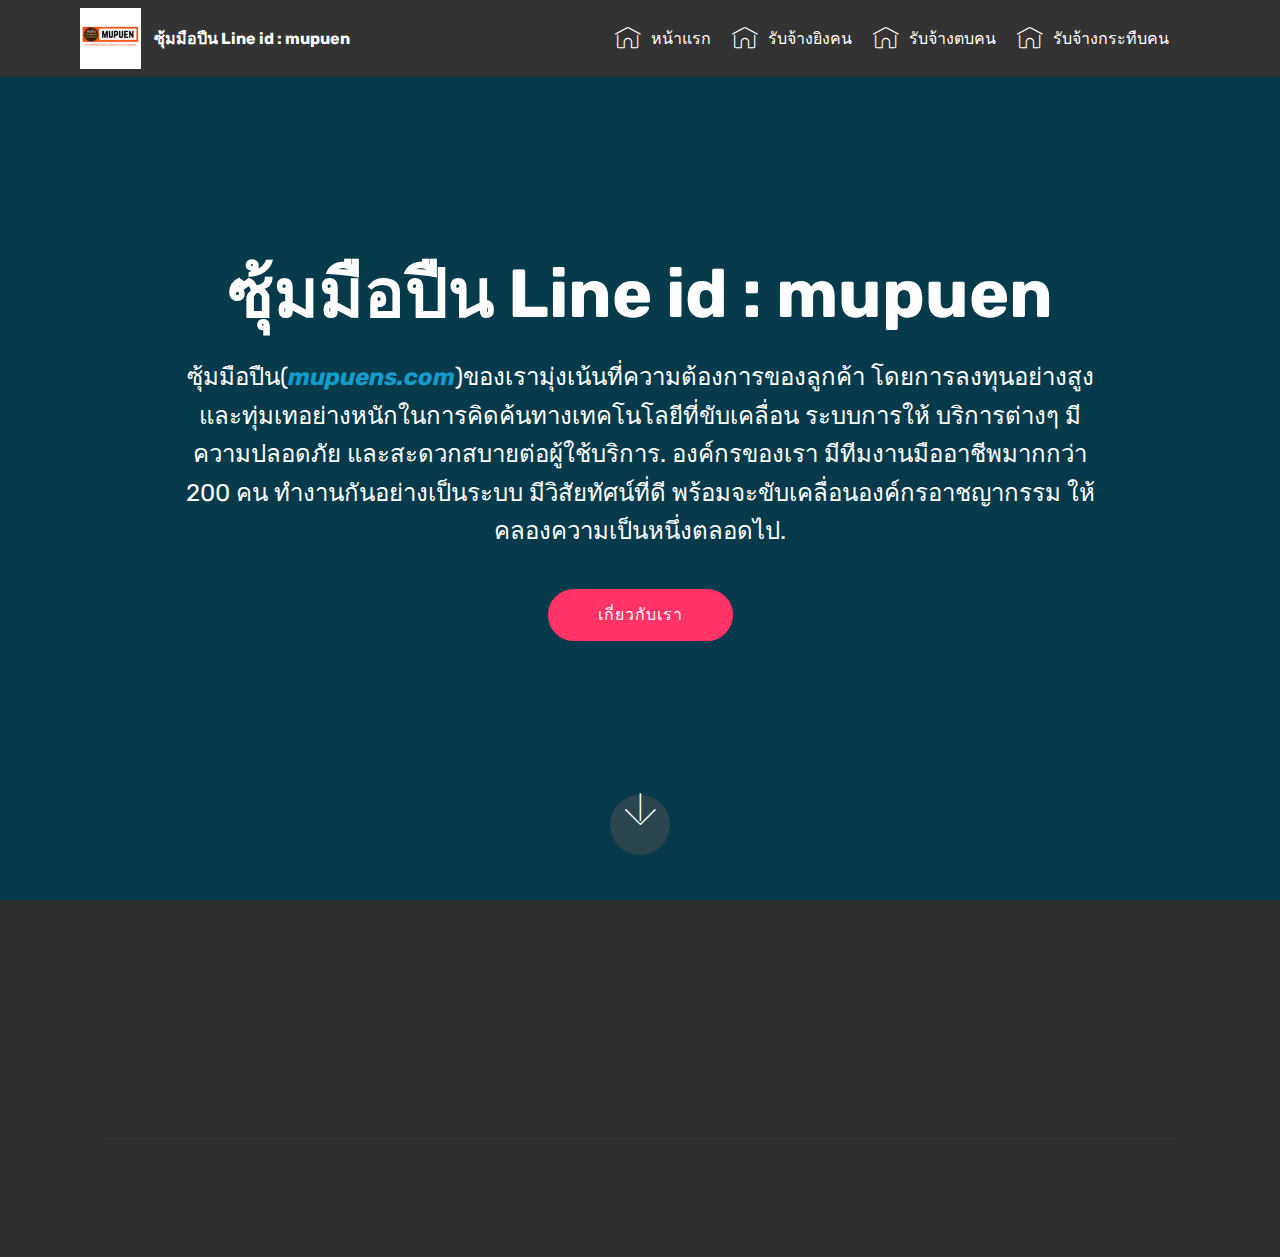
<file: index.html>
<!DOCTYPE html>
<html  >
<head>
  <!-- Site made with Mobirise Website Builder v4.10.7, https://mobirise.com -->
  <meta charset="UTF-8">
  <meta http-equiv="X-UA-Compatible" content="IE=edge">
  <meta name="generator" content="Mobirise v4.10.7, mobirise.com">
  <meta name="viewport" content="width=device-width, initial-scale=1, minimum-scale=1">
  <link rel="shortcut icon" href="assets/images/logo-line-id-mupuen-152-122x122.png" type="image/x-icon">
  <meta name="description" content="">
  
  <title>Home</title>
  <link rel="stylesheet" href="assets/web/assets/mobirise-icons/mobirise-icons.css">
  <link rel="stylesheet" href="assets/tether/tether.min.css">
  <link rel="stylesheet" href="assets/bootstrap/css/bootstrap.min.css">
  <link rel="stylesheet" href="assets/bootstrap/css/bootstrap-grid.min.css">
  <link rel="stylesheet" href="assets/bootstrap/css/bootstrap-reboot.min.css">
  <link rel="stylesheet" href="assets/socicon/css/styles.css">
  <link rel="stylesheet" href="assets/animatecss/animate.min.css">
  <link rel="stylesheet" href="assets/dropdown/css/style.css">
  <link rel="stylesheet" href="assets/theme/css/style.css">
  <link rel="stylesheet" href="assets/mobirise/css/mbr-additional.css" type="text/css">
  
  
  
</head>
<body>
  <section class="menu cid-qTkzRZLJNu" once="menu" id="menu1-0">

    

    <nav class="navbar navbar-expand beta-menu navbar-dropdown align-items-center navbar-fixed-top navbar-toggleable-sm">
        <button class="navbar-toggler navbar-toggler-right" type="button" data-toggle="collapse" data-target="#navbarSupportedContent" aria-controls="navbarSupportedContent" aria-expanded="false" aria-label="Toggle navigation">
            <div class="hamburger">
                <span></span>
                <span></span>
                <span></span>
                <span></span>
            </div>
        </button>
        <div class="menu-logo">
            <div class="navbar-brand">
                <span class="navbar-logo">
                    <a href="#top">
                         <img src="assets/images/logo-line-id-mupuen-152-122x122.png" alt="Mobirise" title="" style="height: 3.8rem;">
                    </a>
                </span>
                <span class="navbar-caption-wrap"><a class="navbar-caption text-white display-4" href="https://mobirise.com">
                        ซุ้มมือปืน Line id : mupuen
                    </a></span>
            </div>
        </div>
        <div class="collapse navbar-collapse" id="navbarSupportedContent">
            <ul class="navbar-nav nav-dropdown nav-right" data-app-modern-menu="true"><li class="nav-item">
                    <a class="nav-link link text-white display-4" href="index.html">
                        <span class="mbri-home mbr-iconfont mbr-iconfont-btn"></span>
                        หน้าแรก</a>
                </li><li class="nav-item"><a class="nav-link link text-white display-4" href="killer.html">
                        <span class="mbri-home mbr-iconfont mbr-iconfont-btn"></span>
                        รับจ้างยิงคน</a></li><li class="nav-item"><a class="nav-link link text-white display-4" href="https://mobirise.com">
                        <span class="mbri-home mbr-iconfont mbr-iconfont-btn"></span>
                        รับจ้างตบคน</a></li><li class="nav-item"><a class="nav-link link text-white display-4" href="https://mobirise.com">
                        <span class="mbri-home mbr-iconfont mbr-iconfont-btn"></span>
                        รับจ้างกระทืบคน</a></li><li class="nav-item"><a class="nav-link link text-white display-4" href="https://mobirise.com">
                        </a></li></ul>
            
        </div>
    </nav>
</section>

<section class="engine"><a href="https://mobirise.info/c">free web builder</a></section><section class="cid-qTkA127IK8 mbr-fullscreen" id="header2-1">

    

    

    <div class="container align-center">
        <div class="row justify-content-md-center">
            <div class="mbr-white col-md-10">
                <h1 class="mbr-section-title mbr-bold pb-3 mbr-fonts-style display-1">ซุ้มมือปืน Line id : mupuen</h1>
                
                <p class="mbr-text pb-3 mbr-fonts-style display-5">
                    ซุ้มมือปืน(<a href="https://mupuens.com/" target="_blank"><strong><em>mupuens.com</em></strong></a>)ของเรามุ่งเน้นที่ความต้องการของลูกค้า โดยการลงทุนอย่างสูง และทุ่มเทอย่างหนักในการคิดค้นทางเทคโนโลยีที่ขับเคลื่อน ระบบการให้ บริการต่างๆ มีความปลอดภัย และสะดวกสบายต่อผู้ใช้บริการ. องค์กรของเรา มีทีมงานมืออาชีพมากกว่า 200 คน ทำงานกันอย่างเป็นระบบ มีวิสัยทัศน์ที่ดี พร้อมจะขับเคลื่อนองค์กรอาชญากรรม ให้คลองความเป็นหนึ่งตลอดไป.
                </p>
                <div class="mbr-section-btn"><a class="btn btn-md btn-secondary display-4" href="https://mupuens.com/about/" target="_blank">เกี่ยวกับเรา</a></div>
            </div>
        </div>
    </div>
    <div class="mbr-arrow hidden-sm-down" aria-hidden="true">
        <a href="#next">
            <i class="mbri-down mbr-iconfont"></i>
        </a>
    </div>
</section>

<section class="cid-qTkAaeaxX5" id="footer1-2">

    

    

    <div class="container">
        <div class="media-container-row content text-white">
            <div class="col-12 col-md-3">
                <div class="media-wrap">
                    <a href="https://line.me/ti/p/YQlj93dbsp">
                        <img src="assets/images/-line-250x250.png" alt="เพิ่มเพื่อนด้วย LINE QR COED" title="เพิ่มเพื่อนด้วย LINE QR COED">
                    </a>
                </div>
            </div>
            <div class="col-12 col-md-3 mbr-fonts-style display-7">
                <h5 class="pb-3">ที่อยู่</h5>
                <p class="mbr-text">
                    17 On Nut Road
                    <br>Suan Luang<br>Bangkok 10200
                </p>
            </div>
            <div class="col-12 col-md-3 mbr-fonts-style display-7">
                <h5 class="pb-3">
                    ติดต่อเรา</h5>
                <p class="mbr-text">
                    Email: <a href="mailto:admins@mupuens.com"><strong>admins@mupuens.com</strong>
</a>                    <br>Line: (<a href="https://line.me/ti/p/YQlj93dbsp" target="_blank"><strong>Line id : mupuen</strong></a>)&nbsp;<br></p>
            </div>
            <div class="col-12 col-md-3 mbr-fonts-style display-7">
                <h5 class="pb-3">
                    เว็บไซต์ในเครือ</h5>
                <p class="mbr-text">
                    <a href="https://mupuens.com/" target="_blank"><strong>mupuens.com</strong></a>
                    <br><a href="https://thai.zohosites.com/" target="_blank"><strong>thai.zohosites.com</strong></a>
                    <br><a href="http://mupuen1.over-blog.com/" target="_blank"><strong>mupuen1.over-blog.com</strong></a><br><a href="https://mupuen-th.blogspot.com/" target="_blank"><strong>mupuen-th.blogspot.com</strong></a><br>
                </p>
            </div>
        </div>
        <div class="footer-lower">
            <div class="media-container-row">
                <div class="col-sm-12">
                    <hr>
                </div>
            </div>
            <div class="media-container-row mbr-white">
                <div class="col-sm-6 copyright">
                    <p class="mbr-text mbr-fonts-style display-7">
                        © Copyright 2019 mupuens.com - All Rights Reserved
                    </p>
                </div>
                <div class="col-md-6">
                    <div class="social-list align-right">
                        <div class="soc-item">
                            <a href="https://twitter.com/mupuen1" target="_blank">
                                <span class="mbr-iconfont mbr-iconfont-social socicon-twitter socicon"></span>
                            </a>
                        </div>
                        <div class="soc-item">
                            <a href="https://web.facebook.com/mupuen.v1/" target="_blank">
                                <span class="mbr-iconfont mbr-iconfont-social socicon-facebook socicon"></span>
                            </a>
                        </div>
                        <div class="soc-item">
                            <a href="https://line.me/ti/p/YQlj93dbsp" target="_blank">
                                <span class="mbr-iconfont mbr-iconfont-social socicon-line socicon"></span>
                            </a>
                        </div>
                        <div class="soc-item">
                            <a href="https://www.instagram.com/mupuen.th/" target="_blank">
                                <span class="mbr-iconfont mbr-iconfont-social socicon-instagram socicon"></span>
                            </a>
                        </div>
                        <div class="soc-item">
                            <a href="https://www.pinterest.com/mupuenth/" target="_blank">
                                <span class="mbr-iconfont mbr-iconfont-social socicon-pinterest socicon"></span>
                            </a>
                        </div>
                        <div class="soc-item">
                            <a href="https://mupuen-th.blogspot.com/" target="_blank">
                                <span class="mbr-iconfont mbr-iconfont-social socicon-blogger socicon"></span>
                            </a>
                        </div>
                    </div>
                </div>
            </div>
        </div>
    </div>
</section>


  <script src="assets/web/assets/jquery/jquery.min.js"></script>
  <script src="assets/popper/popper.min.js"></script>
  <script src="assets/tether/tether.min.js"></script>
  <script src="assets/bootstrap/js/bootstrap.min.js"></script>
  <script src="assets/smoothscroll/smooth-scroll.js"></script>
  <script src="assets/touchswipe/jquery.touch-swipe.min.js"></script>
  <script src="assets/viewportchecker/jquery.viewportchecker.js"></script>
  <script src="assets/dropdown/js/nav-dropdown.js"></script>
  <script src="assets/dropdown/js/navbar-dropdown.js"></script>
  <script src="assets/theme/js/script.js"></script>
  
  
 <div id="scrollToTop" class="scrollToTop mbr-arrow-up"><a style="text-align: center;"><i class="mbr-arrow-up-icon mbr-arrow-up-icon-cm cm-icon cm-icon-smallarrow-up"></i></a></div>
    <input name="animation" type="hidden">
  </body>
</html>
</file>
<file: assets/web/assets/mobirise-icons/mobirise-icons.css>
@font-face {
  font-family: 'MobiriseIcons';
  src:  url('mobirise-icons.eot?spat4u');
  src:  url('mobirise-icons.eot?spat4u#iefix') format('embedded-opentype'),
    url('mobirise-icons.ttf?spat4u') format('truetype'),
    url('mobirise-icons.woff?spat4u') format('woff'),
    url('mobirise-icons.svg?spat4u#MobiriseIcons') format('svg');
  font-weight: normal;
  font-style: normal;
}

[class^="mbri-"], [class*=" mbri-"] {
  /* use !important to prevent issues with browser extensions that change fonts */
  font-family: MobiriseIcons !important;
  speak: none;
  font-style: normal;
  font-weight: normal;
  font-variant: normal;
  text-transform: none;
  line-height: 1;

  /* Better Font Rendering =========== */
  -webkit-font-smoothing: antialiased;
  -moz-osx-font-smoothing: grayscale;
}

.mbri-add-submenu:before {
  content: "\e900";
}
.mbri-alert:before {
  content: "\e901";
}
.mbri-align-center:before {
  content: "\e902";
}
.mbri-align-justify:before {
  content: "\e903";
}
.mbri-align-left:before {
  content: "\e904";
}
.mbri-align-right:before {
  content: "\e905";
}
.mbri-android:before {
  content: "\e906";
}
.mbri-apple:before {
  content: "\e907";
}
.mbri-arrow-down:before {
  content: "\e908";
}
.mbri-arrow-next:before {
  content: "\e909";
}
.mbri-arrow-prev:before {
  content: "\e90a";
}
.mbri-arrow-up:before {
  content: "\e90b";
}
.mbri-bold:before {
  content: "\e90c";
}
.mbri-bookmark:before {
  content: "\e90d";
}
.mbri-bootstrap:before {
  content: "\e90e";
}
.mbri-briefcase:before {
  content: "\e90f";
}
.mbri-browse:before {
  content: "\e910";
}
.mbri-bulleted-list:before {
  content: "\e911";
}
.mbri-calendar:before {
  content: "\e912";
}
.mbri-camera:before {
  content: "\e913";
}
.mbri-cart-add:before {
  content: "\e914";
}
.mbri-cart-full:before {
  content: "\e915";
}
.mbri-cash:before {
  content: "\e916";
}
.mbri-change-style:before {
  content: "\e917";
}
.mbri-chat:before {
  content: "\e918";
}
.mbri-clock:before {
  content: "\e919";
}
.mbri-close:before {
  content: "\e91a";
}
.mbri-cloud:before {
  content: "\e91b";
}
.mbri-code:before {
  content: "\e91c";
}
.mbri-contact-form:before {
  content: "\e91d";
}
.mbri-credit-card:before {
  content: "\e91e";
}
.mbri-cursor-click:before {
  content: "\e91f";
}
.mbri-cust-feedback:before {
  content: "\e920";
}
.mbri-database:before {
  content: "\e921";
}
.mbri-delivery:before {
  content: "\e922";
}
.mbri-desktop:before {
  content: "\e923";
}
.mbri-devices:before {
  content: "\e924";
}
.mbri-down:before {
  content: "\e925";
}
.mbri-download:before {
  content: "\e989";
}
.mbri-drag-n-drop:before {
  content: "\e927";
}
.mbri-drag-n-drop2:before {
  content: "\e928";
}
.mbri-edit:before {
  content: "\e929";
}
.mbri-edit2:before {
  content: "\e92a";
}
.mbri-error:before {
  content: "\e92b";
}
.mbri-extension:before {
  content: "\e92c";
}
.mbri-features:before {
  content: "\e92d";
}
.mbri-file:before {
  content: "\e92e";
}
.mbri-flag:before {
  content: "\e92f";
}
.mbri-folder:before {
  content: "\e930";
}
.mbri-gift:before {
  content: "\e931";
}
.mbri-github:before {
  content: "\e932";
}
.mbri-globe:before {
  content: "\e933";
}
.mbri-globe-2:before {
  content: "\e934";
}
.mbri-growing-chart:before {
  content: "\e935";
}
.mbri-hearth:before {
  content: "\e936";
}
.mbri-help:before {
  content: "\e937";
}
.mbri-home:before {
  content: "\e938";
}
.mbri-hot-cup:before {
  content: "\e939";
}
.mbri-idea:before {
  content: "\e93a";
}
.mbri-image-gallery:before {
  content: "\e93b";
}
.mbri-image-slider:before {
  content: "\e93c";
}
.mbri-info:before {
  content: "\e93d";
}
.mbri-italic:before {
  content: "\e93e";
}
.mbri-key:before {
  content: "\e93f";
}
.mbri-laptop:before {
  content: "\e940";
}
.mbri-layers:before {
  content: "\e941";
}
.mbri-left-right:before {
  content: "\e942";
}
.mbri-left:before {
  content: "\e943";
}
.mbri-letter:before {
  content: "\e944";
}
.mbri-like:before {
  content: "\e945";
}
.mbri-link:before {
  content: "\e946";
}
.mbri-lock:before {
  content: "\e947";
}
.mbri-login:before {
  content: "\e948";
}
.mbri-logout:before {
  content: "\e949";
}
.mbri-magic-stick:before {
  content: "\e94a";
}
.mbri-map-pin:before {
  content: "\e94b";
}
.mbri-menu:before {
  content: "\e94c";
}
.mbri-mobile:before {
  content: "\e94d";
}
.mbri-mobile2:before {
  content: "\e94e";
}
.mbri-mobirise:before {
  content: "\e94f";
}
.mbri-more-horizontal:before {
  content: "\e950";
}
.mbri-more-vertical:before {
  content: "\e951";
}
.mbri-music:before {
  content: "\e952";
}
.mbri-new-file:before {
  content: "\e953";
}
.mbri-numbered-list:before {
  content: "\e954";
}
.mbri-opened-folder:before {
  content: "\e955";
}
.mbri-pages:before {
  content: "\e956";
}
.mbri-paper-plane:before {
  content: "\e957";
}
.mbri-paperclip:before {
  content: "\e958";
}
.mbri-photo:before {
  content: "\e959";
}
.mbri-photos:before {
  content: "\e95a";
}
.mbri-pin:before {
  content: "\e95b";
}
.mbri-play:before {
  content: "\e95c";
}
.mbri-plus:before {
  content: "\e95d";
}
.mbri-preview:before {
  content: "\e95e";
}
.mbri-print:before {
  content: "\e95f";
}
.mbri-protect:before {
  content: "\e960";
}
.mbri-question:before {
  content: "\e961";
}
.mbri-quote-left:before {
  content: "\e962";
}
.mbri-quote-right:before {
  content: "\e963";
}
.mbri-refresh:before {
  content: "\e964";
}
.mbri-responsive:before {
  content: "\e965";
}
.mbri-right:before {
  content: "\e966";
}
.mbri-rocket:before {
  content: "\e967";
}
.mbri-sad-face:before {
  content: "\e968";
}
.mbri-sale:before {
  content: "\e969";
}
.mbri-save:before {
  content: "\e96a";
}
.mbri-search:before {
  content: "\e96b";
}
.mbri-setting:before {
  content: "\e96c";
}
.mbri-setting2:before {
  content: "\e96d";
}
.mbri-setting3:before {
  content: "\e96e";
}
.mbri-share:before {
  content: "\e96f";
}
.mbri-shopping-bag:before {
  content: "\e970";
}
.mbri-shopping-basket:before {
  content: "\e971";
}
.mbri-shopping-cart:before {
  content: "\e972";
}
.mbri-sites:before {
  content: "\e973";
}
.mbri-smile-face:before {
  content: "\e974";
}
.mbri-speed:before {
  content: "\e975";
}
.mbri-star:before {
  content: "\e976";
}
.mbri-success:before {
  content: "\e977";
}
.mbri-sun:before {
  content: "\e978";
}
.mbri-sun2:before {
  content: "\e979";
}
.mbri-tablet:before {
  content: "\e97a";
}
.mbri-tablet-vertical:before {
  content: "\e97b";
}
.mbri-target:before {
  content: "\e97c";
}
.mbri-timer:before {
  content: "\e97d";
}
.mbri-to-ftp:before {
  content: "\e97e";
}
.mbri-to-local-drive:before {
  content: "\e97f";
}
.mbri-touch-swipe:before {
  content: "\e980";
}
.mbri-touch:before {
  content: "\e981";
}
.mbri-trash:before {
  content: "\e982";
}
.mbri-underline:before {
  content: "\e983";
}
.mbri-unlink:before {
  content: "\e984";
}
.mbri-unlock:before {
  content: "\e985";
}
.mbri-up-down:before {
  content: "\e986";
}
.mbri-up:before {
  content: "\e987";
}
.mbri-update:before {
  content: "\e988";
}
.mbri-upload:before {
 content: "\e926"; 
}
.mbri-user:before {
  content: "\e98a";
}
.mbri-user2:before {
  content: "\e98b";
}
.mbri-users:before {
  content: "\e98c";
}
.mbri-video:before {
  content: "\e98d";
}
.mbri-video-play:before {
  content: "\e98e";
}
.mbri-watch:before {
  content: "\e98f";
}
.mbri-website-theme:before {
  content: "\e990";
}
.mbri-wifi:before {
  content: "\e991";
}
.mbri-windows:before {
  content: "\e992";
}
.mbri-zoom-out:before {
  content: "\e993";
}
.mbri-redo:before {
  content: "\e994";
}
.mbri-undo:before {
  content: "\e995";
}
</file>
<file: assets/socicon/css/styles.css>
@charset "UTF-8";

@font-face {
  font-family: "socicon";
  src:url("../fonts/socicon.eot");
  src:url("../fonts/socicon.eot?#iefix") format("embedded-opentype"),
    url("../fonts/socicon.woff") format("woff"),
    url("../fonts/socicon.ttf") format("truetype"),
    url("../fonts/socicon.svg#socicon") format("svg");
  font-weight: normal;
  font-style: normal;

}

[data-icon]:before {
  font-family: "socicon" !important;
  content: attr(data-icon);
  font-style: normal !important;
  font-weight: normal !important;
  font-variant: normal !important;
  text-transform: none !important;
  speak: none;
  line-height: 1;
  -webkit-font-smoothing: antialiased;
  -moz-osx-font-smoothing: grayscale;
}

[class^="socicon-"]:before,
[class*=" socicon-"]:before {
  font-family: "socicon" !important;
  font-style: normal !important;
  font-weight: normal !important;
  font-variant: normal !important;
  text-transform: none !important;
  speak: none;
  line-height: 1;
  -webkit-font-smoothing: antialiased;
  -moz-osx-font-smoothing: grayscale;
}

.socicon-modelmayhem:before {
  content: "\e000";
}
.socicon-mixcloud:before {
  content: "\e001";
}
.socicon-drupal:before {
  content: "\e002";
}
.socicon-swarm:before {
  content: "\e003";
}
.socicon-istock:before {
  content: "\e004";
}
.socicon-yammer:before {
  content: "\e005";
}
.socicon-ello:before {
  content: "\e006";
}
.socicon-stackoverflow:before {
  content: "\e007";
}
.socicon-persona:before {
  content: "\e008";
}
.socicon-triplej:before {
  content: "\e009";
}
.socicon-houzz:before {
  content: "\e00a";
}
.socicon-rss:before {
  content: "\e00b";
}
.socicon-paypal:before {
  content: "\e00c";
}
.socicon-odnoklassniki:before {
  content: "\e00d";
}
.socicon-airbnb:before {
  content: "\e00e";
}
.socicon-periscope:before {
  content: "\e00f";
}
.socicon-outlook:before {
  content: "\e010";
}
.socicon-coderwall:before {
  content: "\e011";
}
.socicon-tripadvisor:before {
  content: "\e012";
}
.socicon-appnet:before {
  content: "\e013";
}
.socicon-goodreads:before {
  content: "\e014";
}
.socicon-tripit:before {
  content: "\e015";
}
.socicon-lanyrd:before {
  content: "\e016";
}
.socicon-slideshare:before {
  content: "\e017";
}
.socicon-buffer:before {
  content: "\e018";
}
.socicon-disqus:before {
  content: "\e019";
}
.socicon-vkontakte:before {
  content: "\e01a";
}
.socicon-whatsapp:before {
  content: "\e01b";
}
.socicon-patreon:before {
  content: "\e01c";
}
.socicon-storehouse:before {
  content: "\e01d";
}
.socicon-pocket:before {
  content: "\e01e";
}
.socicon-mail:before {
  content: "\e01f";
}
.socicon-blogger:before {
  content: "\e020";
}
.socicon-technorati:before {
  content: "\e021";
}
.socicon-reddit:before {
  content: "\e022";
}
.socicon-dribbble:before {
  content: "\e023";
}
.socicon-stumbleupon:before {
  content: "\e024";
}
.socicon-digg:before {
  content: "\e025";
}
.socicon-envato:before {
  content: "\e026";
}
.socicon-behance:before {
  content: "\e027";
}
.socicon-delicious:before {
  content: "\e028";
}
.socicon-deviantart:before {
  content: "\e029";
}
.socicon-forrst:before {
  content: "\e02a";
}
.socicon-play:before {
  content: "\e02b";
}
.socicon-zerply:before {
  content: "\e02c";
}
.socicon-wikipedia:before {
  content: "\e02d";
}
.socicon-apple:before {
  content: "\e02e";
}
.socicon-flattr:before {
  content: "\e02f";
}
.socicon-github:before {
  content: "\e030";
}
.socicon-renren:before {
  content: "\e031";
}
.socicon-friendfeed:before {
  content: "\e032";
}
.socicon-newsvine:before {
  content: "\e033";
}
.socicon-identica:before {
  content: "\e034";
}
.socicon-bebo:before {
  content: "\e035";
}
.socicon-zynga:before {
  content: "\e036";
}
.socicon-steam:before {
  content: "\e037";
}
.socicon-xbox:before {
  content: "\e038";
}
.socicon-windows:before {
  content: "\e039";
}
.socicon-qq:before {
  content: "\e03a";
}
.socicon-douban:before {
  content: "\e03b";
}
.socicon-meetup:before {
  content: "\e03c";
}
.socicon-playstation:before {
  content: "\e03d";
}
.socicon-android:before {
  content: "\e03e";
}
.socicon-snapchat:before {
  content: "\e03f";
}
.socicon-twitter:before {
  content: "\e040";
}
.socicon-facebook:before {
  content: "\e041";
}
.socicon-googleplus:before {
  content: "\e042";
}
.socicon-pinterest:before {
  content: "\e043";
}
.socicon-foursquare:before {
  content: "\e044";
}
.socicon-yahoo:before {
  content: "\e045";
}
.socicon-skype:before {
  content: "\e046";
}
.socicon-yelp:before {
  content: "\e047";
}
.socicon-feedburner:before {
  content: "\e048";
}
.socicon-linkedin:before {
  content: "\e049";
}
.socicon-viadeo:before {
  content: "\e04a";
}
.socicon-xing:before {
  content: "\e04b";
}
.socicon-myspace:before {
  content: "\e04c";
}
.socicon-soundcloud:before {
  content: "\e04d";
}
.socicon-spotify:before {
  content: "\e04e";
}
.socicon-grooveshark:before {
  content: "\e04f";
}
.socicon-lastfm:before {
  content: "\e050";
}
.socicon-youtube:before {
  content: "\e051";
}
.socicon-vimeo:before {
  content: "\e052";
}
.socicon-dailymotion:before {
  content: "\e053";
}
.socicon-vine:before {
  content: "\e054";
}
.socicon-flickr:before {
  content: "\e055";
}
.socicon-500px:before {
  content: "\e056";
}
.socicon-wordpress:before {
  content: "\e058";
}
.socicon-tumblr:before {
  content: "\e059";
}
.socicon-twitch:before {
  content: "\e05a";
}
.socicon-8tracks:before {
  content: "\e05b";
}
.socicon-amazon:before {
  content: "\e05c";
}
.socicon-icq:before {
  content: "\e05d";
}
.socicon-smugmug:before {
  content: "\e05e";
}
.socicon-ravelry:before {
  content: "\e05f";
}
.socicon-weibo:before {
  content: "\e060";
}
.socicon-baidu:before {
  content: "\e061";
}
.socicon-angellist:before {
  content: "\e062";
}
.socicon-ebay:before {
  content: "\e063";
}
.socicon-imdb:before {
  content: "\e064";
}
.socicon-stayfriends:before {
  content: "\e065";
}
.socicon-residentadvisor:before {
  content: "\e066";
}
.socicon-google:before {
  content: "\e067";
}
.socicon-yandex:before {
  content: "\e068";
}
.socicon-sharethis:before {
  content: "\e069";
}
.socicon-bandcamp:before {
  content: "\e06a";
}
.socicon-itunes:before {
  content: "\e06b";
}
.socicon-deezer:before {
  content: "\e06c";
}
.socicon-telegram:before {
  content: "\e06e";
}
.socicon-openid:before {
  content: "\e06f";
}
.socicon-amplement:before {
  content: "\e070";
}
.socicon-viber:before {
  content: "\e071";
}
.socicon-zomato:before {
  content: "\e072";
}
.socicon-draugiem:before {
  content: "\e074";
}
.socicon-endomodo:before {
  content: "\e075";
}
.socicon-filmweb:before {
  content: "\e076";
}
.socicon-stackexchange:before {
  content: "\e077";
}
.socicon-wykop:before {
  content: "\e078";
}
.socicon-teamspeak:before {
  content: "\e079";
}
.socicon-teamviewer:before {
  content: "\e07a";
}
.socicon-ventrilo:before {
  content: "\e07b";
}
.socicon-younow:before {
  content: "\e07c";
}
.socicon-raidcall:before {
  content: "\e07d";
}
.socicon-mumble:before {
  content: "\e07e";
}
.socicon-medium:before {
  content: "\e06d";
}
.socicon-bebee:before {
  content: "\e07f";
}
.socicon-hitbox:before {
  content: "\e080";
}
.socicon-reverbnation:before {
  content: "\e081";
}
.socicon-formulr:before {
  content: "\e082";
}
.socicon-instagram:before {
  content: "\e057";
}
.socicon-battlenet:before {
  content: "\e083";
}
.socicon-chrome:before {
  content: "\e084";
}
.socicon-discord:before {
  content: "\e086";
}
.socicon-issuu:before {
  content: "\e087";
}
.socicon-macos:before {
  content: "\e088";
}
.socicon-firefox:before {
  content: "\e089";
}
.socicon-opera:before {
  content: "\e08d";
}
.socicon-keybase:before {
  content: "\e090";
}
.socicon-alliance:before {
  content: "\e091";
}
.socicon-livejournal:before {
  content: "\e092";
}
.socicon-googlephotos:before {
  content: "\e093";
}
.socicon-horde:before {
  content: "\e094";
}
.socicon-etsy:before {
  content: "\e095";
}
.socicon-zapier:before {
  content: "\e096";
}
.socicon-google-scholar:before {
  content: "\e097";
}
.socicon-researchgate:before {
  content: "\e098";
}
.socicon-wechat:before {
  content: "\e099";
}
.socicon-strava:before {
  content: "\e09a";
}
.socicon-line:before {
  content: "\e09b";
}
.socicon-lyft:before {
  content: "\e09c";
}
.socicon-uber:before {
  content: "\e09d";
}
.socicon-songkick:before {
  content: "\e09e";
}
.socicon-viewbug:before {
  content: "\e09f";
}
.socicon-googlegroups:before {
  content: "\e0a0";
}
.socicon-quora:before {
  content: "\e073";
}
.socicon-diablo:before {
  content: "\e085";
}
.socicon-blizzard:before {
  content: "\e0a1";
}
.socicon-hearthstone:before {
  content: "\e08b";
}
.socicon-heroes:before {
  content: "\e08a";
}
.socicon-overwatch:before {
  content: "\e08c";
}
.socicon-warcraft:before {
  content: "\e08e";
}
.socicon-starcraft:before {
  content: "\e08f";
}
.socicon-beam:before {
  content: "\e0a2";
}
.socicon-curse:before {
  content: "\e0a3";
}
.socicon-player:before {
  content: "\e0a4";
}
.socicon-streamjar:before {
  content: "\e0a5";
}
.socicon-nintendo:before {
  content: "\e0a6";
}
.socicon-hellocoton:before {
  content: "\e0a7";
}
</file>
<file: assets/dropdown/css/style.css>
.navbar-dropdown {
  left: 0;
  padding: 0;
  position: absolute;
  right: 0;
  top: 0;
  transition: all 0.45s ease;
  z-index: 1030;
  background: #282828; }
  .navbar-dropdown .navbar-logo {
    margin-right: 0.8rem;
    transition: margin 0.3s ease-in-out;
    vertical-align: middle; }
    .navbar-dropdown .navbar-logo img {
      height: 3.125rem;
      transition: all 0.3s ease-in-out; }
    .navbar-dropdown .navbar-logo.mbr-iconfont {
      font-size: 3.125rem;
      line-height: 3.125rem; }
  .navbar-dropdown .navbar-caption {
    font-weight: 700;
    white-space: normal;
    vertical-align: -4px;
    line-height: 3.125rem !important; }
    .navbar-dropdown .navbar-caption, .navbar-dropdown .navbar-caption:hover {
      color: inherit;
      text-decoration: none; }
  .navbar-dropdown .mbr-iconfont + .navbar-caption {
    vertical-align: -1px; }
  .navbar-dropdown.navbar-fixed-top {
    position: fixed; }
  .navbar-dropdown .navbar-brand span {
    vertical-align: -4px; }
  .navbar-dropdown.bg-color.transparent {
    background: none; }
  .navbar-dropdown.navbar-short .navbar-brand {
    padding: 0.625rem 0; }
    .navbar-dropdown.navbar-short .navbar-brand span {
      vertical-align: -1px; }
  .navbar-dropdown.navbar-short .navbar-caption {
    line-height: 2.375rem !important;
    vertical-align: -2px; }
  .navbar-dropdown.navbar-short .navbar-logo {
    margin-right: 0.5rem; }
    .navbar-dropdown.navbar-short .navbar-logo img {
      height: 2.375rem; }
    .navbar-dropdown.navbar-short .navbar-logo.mbr-iconfont {
      font-size: 2.375rem;
      line-height: 2.375rem; }
  .navbar-dropdown.navbar-short .mbr-table-cell {
    height: 3.625rem; }
  .navbar-dropdown .navbar-close {
    left: 0.6875rem;
    position: fixed;
    top: 0.75rem;
    z-index: 1000; }
  .navbar-dropdown .hamburger-icon {
    content: "";
    display: inline-block;
    vertical-align: middle;
    width: 16px;
    -webkit-box-shadow: 0 -6px 0 1px #282828,0 0 0 1px #282828,0 6px 0 1px #282828;
    -moz-box-shadow: 0 -6px 0 1px #282828,0 0 0 1px #282828,0 6px 0 1px #282828;
    box-shadow: 0 -6px 0 1px #282828,0 0 0 1px #282828,0 6px 0 1px #282828; }

.dropdown-menu .dropdown-toggle[data-toggle="dropdown-submenu"]::after {
  border-bottom: 0.35em solid transparent;
  border-left: 0.35em solid;
  border-right: 0;
  border-top: 0.35em solid transparent;
  margin-left: 0.3rem; }

.dropdown-menu .dropdown-item:focus {
  outline: 0; }

.nav-dropdown {
  font-size: 0.75rem;
  font-weight: 500;
  height: auto !important; }
  .nav-dropdown .nav-btn {
    padding-left: 1rem; }
  .nav-dropdown .link {
    margin: .667em 1.667em;
    font-weight: 500;
    padding: 0;
    transition: color .2s ease-in-out; }
    .nav-dropdown .link.dropdown-toggle {
      margin-right: 2.583em; }
      .nav-dropdown .link.dropdown-toggle::after {
        margin-left: .25rem;
        border-top: 0.35em solid;
        border-right: 0.35em solid transparent;
        border-left: 0.35em solid transparent;
        border-bottom: 0; }
      .nav-dropdown .link.dropdown-toggle[aria-expanded="true"] {
        margin: 0;
        padding: 0.667em 3.263em  0.667em 1.667em; }
  .nav-dropdown .link::after,
  .nav-dropdown .dropdown-item::after {
    color: inherit; }
  .nav-dropdown .btn {
    font-size: 0.75rem;
    font-weight: 700;
    letter-spacing: 0;
    margin-bottom: 0;
    padding-left: 1.25rem;
    padding-right: 1.25rem; }
  .nav-dropdown .dropdown-menu {
    border-radius: 0;
    border: 0;
    left: 0;
    margin: 0;
    padding-bottom: 1.25rem;
    padding-top: 1.25rem;
    position: relative; }
  .nav-dropdown .dropdown-submenu {
    margin-left: 0.125rem;
    top: 0; }
  .nav-dropdown .dropdown-item {
    font-weight: 500;
    line-height: 2;
    padding: 0.3846em 4.615em 0.3846em 1.5385em;
    position: relative;
    transition: color .2s ease-in-out, background-color .2s ease-in-out; }
    .nav-dropdown .dropdown-item::after {
      margin-top: -0.3077em;
      position: absolute;
      right: 1.1538em;
      top: 50%; }
    .nav-dropdown .dropdown-item:focus, .nav-dropdown .dropdown-item:hover {
      background: none; }

@media (max-width: 767px) {
  .nav-dropdown.navbar-toggleable-sm {
    bottom: 0;
    display: none;
    left: 0;
    overflow-x: hidden;
    position: fixed;
    top: 0;
    transform: translateX(-100%);
    -ms-transform: translateX(-100%);
    -webkit-transform: translateX(-100%);
    width: 18.75rem;
    z-index: 999; } }
.nav-dropdown.navbar-toggleable-xl {
  bottom: 0;
  display: none;
  left: 0;
  overflow-x: hidden;
  position: fixed;
  top: 0;
  transform: translateX(-100%);
  -ms-transform: translateX(-100%);
  -webkit-transform: translateX(-100%);
  width: 18.75rem;
  z-index: 999; }

.nav-dropdown-sm {
  display: block !important;
  overflow-x: hidden;
  overflow: auto;
  padding-top: 3.875rem; }
  .nav-dropdown-sm::after {
    content: "";
    display: block;
    height: 3rem;
    width: 100%; }
  .nav-dropdown-sm.collapse.in ~ .navbar-close {
    display: block !important; }
  .nav-dropdown-sm.collapsing, .nav-dropdown-sm.collapse.in {
    transform: translateX(0);
    -ms-transform: translateX(0);
    -webkit-transform: translateX(0);
    transition: all 0.25s ease-out;
    -webkit-transition: all 0.25s ease-out;
    background: #282828; }
  .nav-dropdown-sm.collapsing[aria-expanded="false"] {
    transform: translateX(-100%);
    -ms-transform: translateX(-100%);
    -webkit-transform: translateX(-100%); }
  .nav-dropdown-sm .nav-item {
    display: block;
    margin-left: 0 !important;
    padding-left: 0; }
  .nav-dropdown-sm .link,
  .nav-dropdown-sm .dropdown-item {
    border-top: 1px dotted rgba(255, 255, 255, 0.1);
    font-size: 0.8125rem;
    line-height: 1.6;
    margin: 0 !important;
    padding: 0.875rem 2.4rem 0.875rem 1.5625rem !important;
    position: relative;
    white-space: normal; }
    .nav-dropdown-sm .link:focus, .nav-dropdown-sm .link:hover,
    .nav-dropdown-sm .dropdown-item:focus,
    .nav-dropdown-sm .dropdown-item:hover {
      background: rgba(0, 0, 0, 0.2) !important;
      color: #c0a375; }
  .nav-dropdown-sm .nav-btn {
    position: relative;
    padding: 1.5625rem 1.5625rem 0 1.5625rem; }
    .nav-dropdown-sm .nav-btn::before {
      border-top: 1px dotted rgba(255, 255, 255, 0.1);
      content: "";
      left: 0;
      position: absolute;
      top: 0;
      width: 100%; }
    .nav-dropdown-sm .nav-btn + .nav-btn {
      padding-top: 0.625rem; }
      .nav-dropdown-sm .nav-btn + .nav-btn::before {
        display: none; }
  .nav-dropdown-sm .btn {
    padding: 0.625rem 0; }
  .nav-dropdown-sm .dropdown-toggle[data-toggle="dropdown-submenu"]::after {
    margin-left: .25rem;
    border-top: 0.35em solid;
    border-right: 0.35em solid transparent;
    border-left: 0.35em solid transparent;
    border-bottom: 0; }
  .nav-dropdown-sm .dropdown-toggle[data-toggle="dropdown-submenu"][aria-expanded="true"]::after {
    border-top: 0;
    border-right: 0.35em solid transparent;
    border-left: 0.35em solid transparent;
    border-bottom: 0.35em solid; }
  .nav-dropdown-sm .dropdown-menu {
    margin: 0;
    padding: 0;
    position: relative;
    top: 0;
    left: 0;
    width: 100%;
    border: 0;
    float: none;
    border-radius: 0;
    background: none; }
  .nav-dropdown-sm .dropdown-submenu {
    left: 100%;
    margin-left: 0.125rem;
    margin-top: -1.25rem;
    top: 0; }

.navbar-toggleable-sm .nav-dropdown .dropdown-menu {
  position: absolute; }

.navbar-toggleable-sm .nav-dropdown .dropdown-submenu {
  left: 100%;
  margin-left: 0.125rem;
  margin-top: -1.25rem;
  top: 0; }

.navbar-toggleable-sm.opened .nav-dropdown .dropdown-menu {
  position: relative; }

.navbar-toggleable-sm.opened .nav-dropdown .dropdown-submenu {
  left: 0;
  margin-left: 00rem;
  margin-top: 0rem;
  top: 0; }

.is-builder .nav-dropdown.collapsing {
  transition: none !important; }

/*# sourceMappingURL=style.css.map */
</file>
<file: assets/theme/css/style.css>
/*!
 * Mobirise v4 theme (https://mobirise.com/)
 * Copyright 2017 Mobirise
 */
section {
  background-color: #eeeeee;
}

section,
.container,
.container-fluid {
  position: relative;
  word-wrap: break-word;
}

a.mbr-iconfont:hover {
  text-decoration: none;
}

.article .lead p, .article .lead ul, .article .lead ol, .article .lead pre, .article .lead blockquote {
  margin-bottom: 0;
}

a {
  font-style: normal;
  font-weight: 400;
  cursor: pointer;
}

a, a:hover {
  text-decoration: none;
}

figure {
  margin-bottom: 0;
}

body {
  color: #232323;
}

h1, h2, h3, h4, h5, h6,
.h1, .h2, .h3, .h4, .h5, .h6,
.display-1, .display-2, .display-3, .display-4 {
  line-height: 1;
  word-break: break-word;
  word-wrap: break-word;
}

b, strong {
  font-weight: bold;
}

blockquote {
  padding: 10px 0 10px 20px;
  position: relative;
  border-left: 2px solid;
  border-color: #ff3366;
}

input:-webkit-autofill, input:-webkit-autofill:hover, input:-webkit-autofill:focus, input:-webkit-autofill:active {
  transition-delay: 9999s;
  transition-property: background-color, color;
}

textarea[type="hidden"] {
  display: none;
}

body {
  position: relative;
}

section {
  background-position: 50% 50%;
  background-repeat: no-repeat;
  background-size: cover;
}

section .mbr-background-video,
section .mbr-background-video-preview {
  position: absolute;
  bottom: 0;
  left: 0;
  right: 0;
  top: 0;
}

.hidden {
  visibility: hidden;
}

.mbr-z-index20 {
  z-index: 20;
}

/*! Base colors */
.mbr-white {
  color: #ffffff;
}

.mbr-black {
  color: #000000;
}

.mbr-bg-white {
  background-color: #ffffff;
}

.mbr-bg-black {
  background-color: #000000;
}

/*! Text-aligns */
.align-left {
  text-align: left;
}

.align-center {
  text-align: center;
}

.align-right {
  text-align: right;
}

@media (max-width: 767px) {
  .align-left, .align-center, .align-right, .mbr-section-btn, .mbr-section-title {
    text-align: center;
  }
}

/*! Font-weight  */
.mbr-light {
  font-weight: 300;
}

.mbr-regular {
  font-weight: 400;
}

.mbr-semibold {
  font-weight: 500;
}

.mbr-bold {
  font-weight: 700;
}

/*! Media  */
.media-size-item {
  -webkit-flex: 1 1 auto;
  -moz-flex: 1 1 auto;
  -ms-flex: 1 1 auto;
  -o-flex: 1 1 auto;
  flex: 1 1 auto;
}

.media-content {
  -webkit-flex-basis: 100%;
  flex-basis: 100%;
}

.media-container-row {
  display: -ms-flexbox;
  display: -webkit-flex;
  display: flex;
  -webkit-flex-direction: row;
  -ms-flex-direction: row;
  flex-direction: row;
  -webkit-flex-wrap: wrap;
  -ms-flex-wrap: wrap;
  flex-wrap: wrap;
  -webkit-justify-content: center;
  -ms-flex-pack: center;
  justify-content: center;
  -webkit-align-content: center;
  -ms-flex-line-pack: center;
  align-content: center;
  -webkit-align-items: start;
  -ms-flex-align: start;
  align-items: start;
}

.media-container-row .media-size-item {
  width: 400px;
}

.media-container-column {
  display: -ms-flexbox;
  display: -webkit-flex;
  display: flex;
  -webkit-flex-direction: column;
  -ms-flex-direction: column;
  flex-direction: column;
  -webkit-flex-wrap: wrap;
  -ms-flex-wrap: wrap;
  flex-wrap: wrap;
  -webkit-justify-content: center;
  -ms-flex-pack: center;
  justify-content: center;
  -webkit-align-content: center;
  -ms-flex-line-pack: center;
  align-content: center;
  -webkit-align-items: stretch;
  -ms-flex-align: stretch;
  align-items: stretch;
}

.media-container-column > * {
  width: 100%;
}

@media (min-width: 992px) {
  .media-container-row {
    -webkit-flex-wrap: nowrap;
    -ms-flex-wrap: nowrap;
    flex-wrap: nowrap;
  }
}

figure {
  overflow: hidden;
}

figure[mbr-media-size] {
  transition: width 0.1s;
}

.mbr-figure img, .mbr-figure iframe {
  display: block;
  width: 100%;
}

.card {
  background-color: transparent;
  border: none;
}

.card-box {
  width: 100%;
}

.card-img {
  text-align: center;
  flex-shrink: 0;
  -webkit-flex-shrink: 0;
}

.media {
  max-width: 100%;
  margin: 0 auto;
}

.mbr-figure {
  -ms-flex-item-align: center;
  -ms-grid-row-align: center;
  -webkit-align-self: center;
  align-self: center;
}

.media-container > div {
  max-width: 100%;
}

.mbr-figure img, .card-img img {
  width: 100%;
}

@media (max-width: 991px) {
  .media-size-item {
    width: auto !important;
  }
  .media {
    width: auto;
  }
  .mbr-figure {
    width: 100% !important;
  }
}

/*! Buttons */
.mbr-section-btn {
  margin-left: -.25rem;
  margin-right: -.25rem;
  font-size: 0;
}

nav .mbr-section-btn {
  margin-left: 0rem;
  margin-right: 0rem;
}

/*! Btn icon margin */
.btn .mbr-iconfont, .btn.btn-sm .mbr-iconfont {
  cursor: pointer;
  margin-right: 0.5rem;
}

.btn.btn-md .mbr-iconfont, .btn.btn-md .mbr-iconfont {
  margin-right: 0.8rem;
}

.mbr-regular {
  font-weight: 400;
}

.mbr-semibold {
  font-weight: 500;
}

.mbr-bold {
  font-weight: 700;
}

[type="submit"] {
  -webkit-appearance: none;
}

/*! Full-screen */
.mbr-fullscreen .mbr-overlay {
  min-height: 100vh;
}

.mbr-fullscreen {
  display: flex;
  display: -webkit-flex;
  display: -moz-flex;
  display: -ms-flex;
  display: -o-flex;
  align-items: center;
  -webkit-align-items: center;
  min-height: 100vh;
  padding-top: 3rem;
  padding-bottom: 3rem;
}

/*! Map */
.map {
  height: 25rem;
  position: relative;
}

.map iframe {
  width: 100%;
  height: 100%;
}

/* Form */
.form-asterisk {
  font-family: initial;
  position: absolute;
  top: -2px;
  font-weight: normal;
}

/*! Scroll to top arrow */
.mbr-arrow-up {
  bottom: 25px;
  right: 90px;
  position: fixed;
  text-align: right;
  z-index: 5000;
  color: #ffffff;
  font-size: 32px;
  transform: rotate(180deg);
  -webkit-transform: rotate(180deg);
}

.mbr-arrow-up a {
  background: rgba(0, 0, 0, 0.2);
  border-radius: 3px;
  color: #fff;
  display: inline-block;
  height: 60px;
  width: 60px;
  outline-style: none !important;
  position: relative;
  text-decoration: none;
  transition: all .3s ease-in-out;
  cursor: pointer;
  text-align: center;
}

.mbr-arrow-up a:hover {
  background-color: rgba(0, 0, 0, 0.4);
}

.mbr-arrow-up a i {
  line-height: 60px;
}

.mbr-arrow-up-icon {
  display: block;
  color: #fff;
}

.mbr-arrow-up-icon::before {
  content: "\203a";
  display: inline-block;
  font-family: serif;
  font-size: 32px;
  line-height: 1;
  font-style: normal;
  position: relative;
  top: 6px;
  left: -4px;
  -webkit-transform: rotate(-90deg);
  transform: rotate(-90deg);
}

/*! Arrow Down */
.mbr-arrow {
  position: absolute;
  bottom: 45px;
  left: 50%;
  width: 60px;
  height: 60px;
  cursor: pointer;
  background-color: rgba(80, 80, 80, 0.5);
  border-radius: 50%;
  -webkit-transform: translateX(-50%);
  transform: translateX(-50%);
}

.mbr-arrow > a {
  display: inline-block;
  text-decoration: none;
  outline-style: none;
  -webkit-animation: arrowdown 1.7s ease-in-out infinite;
  animation: arrowdown 1.7s ease-in-out infinite;
}

.mbr-arrow > a > i {
  position: absolute;
  top: -2px;
  left: 15px;
  font-size: 2rem;
}

@keyframes arrowdown {
  0% {
    transform: translateY(0px);
    -webkit-transform: translateY(0px);
  }
  50% {
    transform: translateY(-5px);
    -webkit-transform: translateY(-5px);
  }
  100% {
    transform: translateY(0px);
    -webkit-transform: translateY(0px);
  }
}

@-webkit-keyframes arrowdown {
  0% {
    transform: translateY(0px);
    -webkit-transform: translateY(0px);
  }
  50% {
    transform: translateY(-5px);
    -webkit-transform: translateY(-5px);
  }
  100% {
    transform: translateY(0px);
    -webkit-transform: translateY(0px);
  }
}

@media (max-width: 500px) {
  .mbr-arrow-up {
    left: 50%;
    right: auto;
    transform: translateX(-50%) rotate(180deg);
    -webkit-transform: translateX(-50%) rotate(180deg);
  }
}

/*Gradients animation*/
@keyframes gradient-animation {
  from {
    background-position: 0% 100%;
    animation-timing-function: ease-in-out;
  }
  to {
    background-position: 100% 0%;
    animation-timing-function: ease-in-out;
  }
}

@-webkit-keyframes gradient-animation {
  from {
    background-position: 0% 100%;
    animation-timing-function: ease-in-out;
  }
  to {
    background-position: 100% 0%;
    animation-timing-function: ease-in-out;
  }
}

.bg-gradient {
  background-size: 200% 200%;
  animation: gradient-animation 5s infinite alternate;
  -webkit-animation: gradient-animation 5s infinite alternate;
}

.menu .navbar-brand {
  display: -webkit-flex;
}

.menu .navbar-brand span {
  display: flex;
  display: -webkit-flex;
}

.menu .navbar-brand .navbar-caption-wrap {
  display: -webkit-flex;
}

.menu .navbar-brand .navbar-logo img {
  display: -webkit-flex;
}

@media (min-width: 768px) and (max-width: 1023px) {
  .menu .navbar-toggleable-sm .navbar-nav {
    display: -webkit-box;
    display: -webkit-flex;
    display: -ms-flexbox;
  }
}

@media (max-width: 1023px) {
  .menu .navbar-collapse {
    max-height: 93.5vh;
  }
  .menu .navbar-collapse.show {
    overflow: auto;
  }
}

@media (min-width: 1024px) {
  .menu .navbar-nav.nav-dropdown {
    display: -webkit-flex;
  }
  .menu .navbar-toggleable-sm .navbar-collapse {
    display: -webkit-flex !important;
  }
  .menu .collapsed .navbar-collapse {
    max-height: 93.5vh;
  }
  .menu .collapsed .navbar-collapse.show {
    overflow: auto;
  }
}

@media (max-width: 767px) {
  .menu .navbar-collapse {
    max-height: 80vh;
  }
}

.navbar {
  display: -webkit-flex;
  -webkit-flex-wrap: wrap;
  -webkit-align-items: center;
  -webkit-justify-content: space-between;
}

.navbar-collapse {
  -webkit-flex-basis: 100%;
  -webkit-flex-grow: 1;
  -webkit-align-items: center;
}

.nav-dropdown .link {
  padding: .667em 1.667em !important;
  margin: 0 !important;
}

.nav {
  display: -webkit-flex;
  -webkit-flex-wrap: wrap;
}

.row {
  display: -webkit-flex;
  -webkit-flex-wrap: wrap;
}

.justify-content-center {
  -webkit-justify-content: center;
}

.form-inline {
  display: -webkit-flex;
  -webkit-flex-flow: row wrap;
  -webkit-align-items: center;
}

.card-wrapper {
  -webkit-flex: 1;
}

.carousel-control {
  z-index: 10;
  display: -webkit-flex;
  -webkit-align-items: center;
  -webkit-justify-content: center;
}

.carousel-controls {
  display: -webkit-flex;
}

.media {
  display: -webkit-flex;
}

.form-group:focus {
  outline: none;
}

.jq-selectbox__select {
  padding: 1.07em .5em;
  position: absolute;
  top: 0;
  left: 0;
  width: 100%;
}

.jq-selectbox__dropdown {
  position: absolute;
  top: 100% !important;
  left: 0 !important;
  width: 100% !important;
}

.jq-selectbox__trigger-arrow {
  transform: translateY(-50%);
}

.jq-selectbox li {
  padding: 1.07em .5em;
}

input[type="range"] {
  padding-left: 0 !important;
  padding-right: 0 !important;
}

.modal-dialog, .modal-content {
  height: 100%;
}

.modal-dialog .carousel-inner {
  height: 100%;
  height: -webkit-fill-available;
  height: fill-available;
}

.carousel-item {
  text-align: center;
}

.carousel-item img {
  margin: auto;
}
.engine {
	position: absolute;
	text-indent: -2400px;
	text-align: center;
	padding: 0;
	top: 0;
	left: -2400px;
}
</file>
<file: assets/mobirise/css/mbr-additional.css>
@import url(https://fonts.googleapis.com/css?family=Rubik:300,300i,400,400i,500,500i,700,700i,900,900i);





body {
  font-style: normal;
  line-height: 1.5;
}
.mbr-section-title {
  font-style: normal;
  line-height: 1.2;
}
.mbr-section-subtitle {
  line-height: 1.3;
}
.mbr-text {
  font-style: normal;
  line-height: 1.6;
}
.display-1 {
  font-family: 'Rubik', sans-serif;
  font-size: 4.25rem;
}
.display-1 > .mbr-iconfont {
  font-size: 6.8rem;
}
.display-2 {
  font-family: 'Rubik', sans-serif;
  font-size: 3rem;
}
.display-2 > .mbr-iconfont {
  font-size: 4.8rem;
}
.display-4 {
  font-family: 'Rubik', sans-serif;
  font-size: 1rem;
}
.display-4 > .mbr-iconfont {
  font-size: 1.6rem;
}
.display-5 {
  font-family: 'Rubik', sans-serif;
  font-size: 1.5rem;
}
.display-5 > .mbr-iconfont {
  font-size: 2.4rem;
}
.display-7 {
  font-family: 'Rubik', sans-serif;
  font-size: 1rem;
}
.display-7 > .mbr-iconfont {
  font-size: 1.6rem;
}
/* ---- Fluid typography for mobile devices ---- */
/* 1.4 - font scale ratio ( bootstrap == 1.42857 ) */
/* 100vw - current viewport width */
/* (48 - 20)  48 == 48rem == 768px, 20 == 20rem == 320px(minimal supported viewport) */
/* 0.65 - min scale variable, may vary */
@media (max-width: 768px) {
  .display-1 {
    font-size: 3.4rem;
    font-size: calc( 2.1374999999999997rem + (4.25 - 2.1374999999999997) * ((100vw - 20rem) / (48 - 20)));
    line-height: calc( 1.4 * (2.1374999999999997rem + (4.25 - 2.1374999999999997) * ((100vw - 20rem) / (48 - 20))));
  }
  .display-2 {
    font-size: 2.4rem;
    font-size: calc( 1.7rem + (3 - 1.7) * ((100vw - 20rem) / (48 - 20)));
    line-height: calc( 1.4 * (1.7rem + (3 - 1.7) * ((100vw - 20rem) / (48 - 20))));
  }
  .display-4 {
    font-size: 0.8rem;
    font-size: calc( 1rem + (1 - 1) * ((100vw - 20rem) / (48 - 20)));
    line-height: calc( 1.4 * (1rem + (1 - 1) * ((100vw - 20rem) / (48 - 20))));
  }
  .display-5 {
    font-size: 1.2rem;
    font-size: calc( 1.175rem + (1.5 - 1.175) * ((100vw - 20rem) / (48 - 20)));
    line-height: calc( 1.4 * (1.175rem + (1.5 - 1.175) * ((100vw - 20rem) / (48 - 20))));
  }
}
/* Buttons */
.btn {
  font-weight: 500;
  border-width: 2px;
  font-style: normal;
  letter-spacing: 1px;
  margin: .4rem .8rem;
  white-space: normal;
  -webkit-transition: all 0.3s ease-in-out;
  -moz-transition: all 0.3s ease-in-out;
  transition: all 0.3s ease-in-out;
  display: inline-flex;
  align-items: center;
  justify-content: center;
  word-break: break-word;
  -webkit-align-items: center;
  -webkit-justify-content: center;
  display: -webkit-inline-flex;
  padding: 1rem 3rem;
  border-radius: 3px;
}
.btn-sm {
  font-weight: 500;
  letter-spacing: 1px;
  -webkit-transition: all 0.3s ease-in-out;
  -moz-transition: all 0.3s ease-in-out;
  transition: all 0.3s ease-in-out;
  padding: 0.6rem 1.5rem;
  border-radius: 3px;
}
.btn-md {
  font-weight: 500;
  letter-spacing: 1px;
  margin: .4rem .8rem !important;
  -webkit-transition: all 0.3s ease-in-out;
  -moz-transition: all 0.3s ease-in-out;
  transition: all 0.3s ease-in-out;
  padding: 1rem 3rem;
  border-radius: 3px;
}
.btn-lg {
  font-weight: 500;
  letter-spacing: 1px;
  margin: .4rem .8rem !important;
  -webkit-transition: all 0.3s ease-in-out;
  -moz-transition: all 0.3s ease-in-out;
  transition: all 0.3s ease-in-out;
  padding: 1.2rem 3.2rem;
  border-radius: 3px;
}
.bg-primary {
  background-color: #149dcc !important;
}
.bg-success {
  background-color: #f7ed4a !important;
}
.bg-info {
  background-color: #82786e !important;
}
.bg-warning {
  background-color: #879a9f !important;
}
.bg-danger {
  background-color: #b1a374 !important;
}
.btn-primary,
.btn-primary:active {
  background-color: #149dcc !important;
  border-color: #149dcc !important;
  color: #ffffff !important;
}
.btn-primary:hover,
.btn-primary:focus,
.btn-primary.focus,
.btn-primary.active {
  color: #ffffff !important;
  background-color: #0d6786 !important;
  border-color: #0d6786 !important;
}
.btn-primary.disabled,
.btn-primary:disabled {
  color: #ffffff !important;
  background-color: #0d6786 !important;
  border-color: #0d6786 !important;
}
.btn-secondary,
.btn-secondary:active {
  background-color: #ff3366 !important;
  border-color: #ff3366 !important;
  color: #ffffff !important;
}
.btn-secondary:hover,
.btn-secondary:focus,
.btn-secondary.focus,
.btn-secondary.active {
  color: #ffffff !important;
  background-color: #e50039 !important;
  border-color: #e50039 !important;
}
.btn-secondary.disabled,
.btn-secondary:disabled {
  color: #ffffff !important;
  background-color: #e50039 !important;
  border-color: #e50039 !important;
}
.btn-info,
.btn-info:active {
  background-color: #82786e !important;
  border-color: #82786e !important;
  color: #ffffff !important;
}
.btn-info:hover,
.btn-info:focus,
.btn-info.focus,
.btn-info.active {
  color: #ffffff !important;
  background-color: #59524b !important;
  border-color: #59524b !important;
}
.btn-info.disabled,
.btn-info:disabled {
  color: #ffffff !important;
  background-color: #59524b !important;
  border-color: #59524b !important;
}
.btn-success,
.btn-success:active {
  background-color: #f7ed4a !important;
  border-color: #f7ed4a !important;
  color: #3f3c03 !important;
}
.btn-success:hover,
.btn-success:focus,
.btn-success.focus,
.btn-success.active {
  color: #3f3c03 !important;
  background-color: #eadd0a !important;
  border-color: #eadd0a !important;
}
.btn-success.disabled,
.btn-success:disabled {
  color: #3f3c03 !important;
  background-color: #eadd0a !important;
  border-color: #eadd0a !important;
}
.btn-warning,
.btn-warning:active {
  background-color: #879a9f !important;
  border-color: #879a9f !important;
  color: #ffffff !important;
}
.btn-warning:hover,
.btn-warning:focus,
.btn-warning.focus,
.btn-warning.active {
  color: #ffffff !important;
  background-color: #617479 !important;
  border-color: #617479 !important;
}
.btn-warning.disabled,
.btn-warning:disabled {
  color: #ffffff !important;
  background-color: #617479 !important;
  border-color: #617479 !important;
}
.btn-danger,
.btn-danger:active {
  background-color: #b1a374 !important;
  border-color: #b1a374 !important;
  color: #ffffff !important;
}
.btn-danger:hover,
.btn-danger:focus,
.btn-danger.focus,
.btn-danger.active {
  color: #ffffff !important;
  background-color: #8b7d4e !important;
  border-color: #8b7d4e !important;
}
.btn-danger.disabled,
.btn-danger:disabled {
  color: #ffffff !important;
  background-color: #8b7d4e !important;
  border-color: #8b7d4e !important;
}
.btn-white {
  color: #333333 !important;
}
.btn-white,
.btn-white:active {
  background-color: #ffffff !important;
  border-color: #ffffff !important;
  color: #808080 !important;
}
.btn-white:hover,
.btn-white:focus,
.btn-white.focus,
.btn-white.active {
  color: #808080 !important;
  background-color: #d9d9d9 !important;
  border-color: #d9d9d9 !important;
}
.btn-white.disabled,
.btn-white:disabled {
  color: #808080 !important;
  background-color: #d9d9d9 !important;
  border-color: #d9d9d9 !important;
}
.btn-black,
.btn-black:active {
  background-color: #333333 !important;
  border-color: #333333 !important;
  color: #ffffff !important;
}
.btn-black:hover,
.btn-black:focus,
.btn-black.focus,
.btn-black.active {
  color: #ffffff !important;
  background-color: #0d0d0d !important;
  border-color: #0d0d0d !important;
}
.btn-black.disabled,
.btn-black:disabled {
  color: #ffffff !important;
  background-color: #0d0d0d !important;
  border-color: #0d0d0d !important;
}
.btn-primary-outline,
.btn-primary-outline:active {
  background: none;
  border-color: #0b566f;
  color: #0b566f;
}
.btn-primary-outline:hover,
.btn-primary-outline:focus,
.btn-primary-outline.focus,
.btn-primary-outline.active {
  color: #ffffff;
  background-color: #149dcc;
  border-color: #149dcc;
}
.btn-primary-outline.disabled,
.btn-primary-outline:disabled {
  color: #ffffff !important;
  background-color: #149dcc !important;
  border-color: #149dcc !important;
}
.btn-secondary-outline,
.btn-secondary-outline:active {
  background: none;
  border-color: #cc0033;
  color: #cc0033;
}
.btn-secondary-outline:hover,
.btn-secondary-outline:focus,
.btn-secondary-outline.focus,
.btn-secondary-outline.active {
  color: #ffffff;
  background-color: #ff3366;
  border-color: #ff3366;
}
.btn-secondary-outline.disabled,
.btn-secondary-outline:disabled {
  color: #ffffff !important;
  background-color: #ff3366 !important;
  border-color: #ff3366 !important;
}
.btn-info-outline,
.btn-info-outline:active {
  background: none;
  border-color: #4b453f;
  color: #4b453f;
}
.btn-info-outline:hover,
.btn-info-outline:focus,
.btn-info-outline.focus,
.btn-info-outline.active {
  color: #ffffff;
  background-color: #82786e;
  border-color: #82786e;
}
.btn-info-outline.disabled,
.btn-info-outline:disabled {
  color: #ffffff !important;
  background-color: #82786e !important;
  border-color: #82786e !important;
}
.btn-success-outline,
.btn-success-outline:active {
  background: none;
  border-color: #d2c609;
  color: #d2c609;
}
.btn-success-outline:hover,
.btn-success-outline:focus,
.btn-success-outline.focus,
.btn-success-outline.active {
  color: #3f3c03;
  background-color: #f7ed4a;
  border-color: #f7ed4a;
}
.btn-success-outline.disabled,
.btn-success-outline:disabled {
  color: #3f3c03 !important;
  background-color: #f7ed4a !important;
  border-color: #f7ed4a !important;
}
.btn-warning-outline,
.btn-warning-outline:active {
  background: none;
  border-color: #55666b;
  color: #55666b;
}
.btn-warning-outline:hover,
.btn-warning-outline:focus,
.btn-warning-outline.focus,
.btn-warning-outline.active {
  color: #ffffff;
  background-color: #879a9f;
  border-color: #879a9f;
}
.btn-warning-outline.disabled,
.btn-warning-outline:disabled {
  color: #ffffff !important;
  background-color: #879a9f !important;
  border-color: #879a9f !important;
}
.btn-danger-outline,
.btn-danger-outline:active {
  background: none;
  border-color: #7a6e45;
  color: #7a6e45;
}
.btn-danger-outline:hover,
.btn-danger-outline:focus,
.btn-danger-outline.focus,
.btn-danger-outline.active {
  color: #ffffff;
  background-color: #b1a374;
  border-color: #b1a374;
}
.btn-danger-outline.disabled,
.btn-danger-outline:disabled {
  color: #ffffff !important;
  background-color: #b1a374 !important;
  border-color: #b1a374 !important;
}
.btn-black-outline,
.btn-black-outline:active {
  background: none;
  border-color: #000000;
  color: #000000;
}
.btn-black-outline:hover,
.btn-black-outline:focus,
.btn-black-outline.focus,
.btn-black-outline.active {
  color: #ffffff;
  background-color: #333333;
  border-color: #333333;
}
.btn-black-outline.disabled,
.btn-black-outline:disabled {
  color: #ffffff !important;
  background-color: #333333 !important;
  border-color: #333333 !important;
}
.btn-white-outline,
.btn-white-outline:active,
.btn-white-outline.active {
  background: none;
  border-color: #ffffff;
  color: #ffffff;
}
.btn-white-outline:hover,
.btn-white-outline:focus,
.btn-white-outline.focus {
  color: #333333;
  background-color: #ffffff;
  border-color: #ffffff;
}
.text-primary {
  color: #149dcc !important;
}
.text-secondary {
  color: #ff3366 !important;
}
.text-success {
  color: #f7ed4a !important;
}
.text-info {
  color: #82786e !important;
}
.text-warning {
  color: #879a9f !important;
}
.text-danger {
  color: #b1a374 !important;
}
.text-white {
  color: #ffffff !important;
}
.text-black {
  color: #000000 !important;
}
a.text-primary:hover,
a.text-primary:focus {
  color: #0b566f !important;
}
a.text-secondary:hover,
a.text-secondary:focus {
  color: #cc0033 !important;
}
a.text-success:hover,
a.text-success:focus {
  color: #d2c609 !important;
}
a.text-info:hover,
a.text-info:focus {
  color: #4b453f !important;
}
a.text-warning:hover,
a.text-warning:focus {
  color: #55666b !important;
}
a.text-danger:hover,
a.text-danger:focus {
  color: #7a6e45 !important;
}
a.text-white:hover,
a.text-white:focus {
  color: #b3b3b3 !important;
}
a.text-black:hover,
a.text-black:focus {
  color: #4d4d4d !important;
}
.alert-success {
  background-color: #70c770;
}
.alert-info {
  background-color: #82786e;
}
.alert-warning {
  background-color: #879a9f;
}
.alert-danger {
  background-color: #b1a374;
}
.mbr-section-btn a.btn:not(.btn-form) {
  border-radius: 100px;
}
.mbr-section-btn a.btn:not(.btn-form):hover,
.mbr-section-btn a.btn:not(.btn-form):focus {
  box-shadow: none !important;
}
.mbr-section-btn a.btn:not(.btn-form):hover,
.mbr-section-btn a.btn:not(.btn-form):focus {
  box-shadow: 0 10px 40px 0 rgba(0, 0, 0, 0.2) !important;
  -webkit-box-shadow: 0 10px 40px 0 rgba(0, 0, 0, 0.2) !important;
}
.mbr-gallery-filter li a {
  border-radius: 100px !important;
}
.mbr-gallery-filter li.active .btn {
  background-color: #149dcc;
  border-color: #149dcc;
  color: #ffffff;
}
.mbr-gallery-filter li.active .btn:focus {
  box-shadow: none;
}
.nav-tabs .nav-link {
  border-radius: 100px !important;
}
.btn-form {
  border-radius: 0;
}
.btn-form:hover {
  cursor: pointer;
}
a,
a:hover {
  color: #149dcc;
}
.mbr-plan-header.bg-primary .mbr-plan-subtitle,
.mbr-plan-header.bg-primary .mbr-plan-price-desc {
  color: #b4e6f8;
}
.mbr-plan-header.bg-success .mbr-plan-subtitle,
.mbr-plan-header.bg-success .mbr-plan-price-desc {
  color: #ffffff;
}
.mbr-plan-header.bg-info .mbr-plan-subtitle,
.mbr-plan-header.bg-info .mbr-plan-price-desc {
  color: #beb8b2;
}
.mbr-plan-header.bg-warning .mbr-plan-subtitle,
.mbr-plan-header.bg-warning .mbr-plan-price-desc {
  color: #ced6d8;
}
.mbr-plan-header.bg-danger .mbr-plan-subtitle,
.mbr-plan-header.bg-danger .mbr-plan-price-desc {
  color: #dfd9c6;
}
/* Scroll to top button*/
#scrollToTop a {
  border-radius: 100px;
}
#scrollToTop a i:before {
  content: '';
  position: absolute;
  height: 40%;
  top: 25%;
  background: #fff;
  width: 2px;
  left: calc(50% - 1px);
}
#scrollToTop a i:after {
  content: '';
  position: absolute;
  display: block;
  border-top: 2px solid #fff;
  border-right: 2px solid #fff;
  width: 40%;
  height: 40%;
  left: 30%;
  bottom: 30%;
  transform: rotate(135deg);
  -webkit-transform: rotate(135deg);
}
/* Others*/
.note-check a[data-value=Rubik] {
  font-style: normal;
}
.mbr-arrow a {
  color: #ffffff;
}
@media (max-width: 767px) {
  .mbr-arrow {
    display: none;
  }
}
.form-control-label {
  position: relative;
  cursor: pointer;
  margin-bottom: .357em;
  padding: 0;
}
.alert {
  color: #ffffff;
  border-radius: 0;
  border: 0;
  font-size: .875rem;
  line-height: 1.5;
  margin-bottom: 1.875rem;
  padding: 1.25rem;
  position: relative;
}
.alert.alert-form::after {
  background-color: inherit;
  bottom: -7px;
  content: "";
  display: block;
  height: 14px;
  left: 50%;
  margin-left: -7px;
  position: absolute;
  transform: rotate(45deg);
  width: 14px;
  -webkit-transform: rotate(45deg);
}
.form-control {
  background-color: #f5f5f5;
  box-shadow: none;
  color: #565656;
  font-family: 'Rubik', sans-serif;
  font-size: 1rem;
  line-height: 1.43;
  min-height: 3.5em;
  padding: 1.07em .5em;
}
.form-control > .mbr-iconfont {
  font-size: 1.6rem;
}
.form-control,
.form-control:focus {
  border: 1px solid #e8e8e8;
}
.form-active .form-control:invalid {
  border-color: red;
}
.mbr-overlay {
  background-color: #000;
  bottom: 0;
  left: 0;
  opacity: .5;
  position: absolute;
  right: 0;
  top: 0;
  z-index: 0;
  pointer-events: none;
}
blockquote {
  font-style: italic;
  padding: 10px 0 10px 20px;
  font-size: 1.09rem;
  position: relative;
  border-color: #149dcc;
  border-width: 3px;
}
ul,
ol,
pre,
blockquote {
  margin-bottom: 2.3125rem;
}
pre {
  background: #f4f4f4;
  padding: 10px 24px;
  white-space: pre-wrap;
}
.inactive {
  -webkit-user-select: none;
  -moz-user-select: none;
  -ms-user-select: none;
  user-select: none;
  pointer-events: none;
  -webkit-user-drag: none;
  user-drag: none;
}
.mbr-section__comments .row {
  justify-content: center;
  -webkit-justify-content: center;
}
/* Forms */
.mbr-form .btn {
  margin: .4rem 0;
}
.mbr-form .input-group-btn a.btn {
  border-radius: 100px !important;
}
.mbr-form .input-group-btn a.btn:hover {
  box-shadow: 0 10px 40px 0 rgba(0, 0, 0, 0.2);
}
.mbr-form .input-group-btn button[type="submit"] {
  border-radius: 100px !important;
  padding: 1rem 3rem;
}
.mbr-form .input-group-btn button[type="submit"]:hover {
  box-shadow: 0 10px 40px 0 rgba(0, 0, 0, 0.2);
}
.form2 .form-control {
  border-top-left-radius: 100px;
  border-bottom-left-radius: 100px;
}
.form2 .input-group-btn a.btn {
  border-top-left-radius: 0 !important;
  border-bottom-left-radius: 0 !important;
}
.form2 .input-group-btn button[type="submit"] {
  border-top-left-radius: 0 !important;
  border-bottom-left-radius: 0 !important;
}
.form3 input[type="email"] {
  border-radius: 100px !important;
}
@media (max-width: 349px) {
  .form2 input[type="email"] {
    border-radius: 100px !important;
  }
  .form2 .input-group-btn a.btn {
    border-radius: 100px !important;
  }
  .form2 .input-group-btn button[type="submit"] {
    border-radius: 100px !important;
  }
}
@media (max-width: 767px) {
  .btn {
    font-size: .75rem !important;
  }
  .btn .mbr-iconfont {
    font-size: 1rem !important;
  }
}
/* Social block */
.btn-social {
  font-size: 20px;
  border-radius: 50%;
  padding: 0;
  width: 44px;
  height: 44px;
  line-height: 44px;
  text-align: center;
  position: relative;
  border: 2px solid #c0a375;
  border-color: #149dcc;
  color: #232323;
  cursor: pointer;
}
.btn-social i {
  top: 0;
  line-height: 44px;
  width: 44px;
}
.btn-social:hover {
  color: #fff;
  background: #149dcc;
}
.btn-social + .btn {
  margin-left: .1rem;
}
/* Footer */
.mbr-footer-content li::before,
.mbr-footer .mbr-contacts li::before {
  background: #149dcc;
}
.mbr-footer-content li a:hover,
.mbr-footer .mbr-contacts li a:hover {
  color: #149dcc;
}
.footer3 input[type="email"],
.footer4 input[type="email"] {
  border-radius: 100px !important;
}
.footer3 .input-group-btn a.btn,
.footer4 .input-group-btn a.btn {
  border-radius: 100px !important;
}
.footer3 .input-group-btn button[type="submit"],
.footer4 .input-group-btn button[type="submit"] {
  border-radius: 100px !important;
}
/* Headers*/
.header13 .form-inline input[type="email"],
.header14 .form-inline input[type="email"] {
  border-radius: 100px;
}
.header13 .form-inline input[type="text"],
.header14 .form-inline input[type="text"] {
  border-radius: 100px;
}
.header13 .form-inline input[type="tel"],
.header14 .form-inline input[type="tel"] {
  border-radius: 100px;
}
.header13 .form-inline a.btn,
.header14 .form-inline a.btn {
  border-radius: 100px;
}
.header13 .form-inline button,
.header14 .form-inline button {
  border-radius: 100px !important;
}
.offset-1 {
  margin-left: 8.33333%;
}
.offset-2 {
  margin-left: 16.66667%;
}
.offset-3 {
  margin-left: 25%;
}
.offset-4 {
  margin-left: 33.33333%;
}
.offset-5 {
  margin-left: 41.66667%;
}
.offset-6 {
  margin-left: 50%;
}
.offset-7 {
  margin-left: 58.33333%;
}
.offset-8 {
  margin-left: 66.66667%;
}
.offset-9 {
  margin-left: 75%;
}
.offset-10 {
  margin-left: 83.33333%;
}
.offset-11 {
  margin-left: 91.66667%;
}
@media (min-width: 576px) {
  .offset-sm-0 {
    margin-left: 0%;
  }
  .offset-sm-1 {
    margin-left: 8.33333%;
  }
  .offset-sm-2 {
    margin-left: 16.66667%;
  }
  .offset-sm-3 {
    margin-left: 25%;
  }
  .offset-sm-4 {
    margin-left: 33.33333%;
  }
  .offset-sm-5 {
    margin-left: 41.66667%;
  }
  .offset-sm-6 {
    margin-left: 50%;
  }
  .offset-sm-7 {
    margin-left: 58.33333%;
  }
  .offset-sm-8 {
    margin-left: 66.66667%;
  }
  .offset-sm-9 {
    margin-left: 75%;
  }
  .offset-sm-10 {
    margin-left: 83.33333%;
  }
  .offset-sm-11 {
    margin-left: 91.66667%;
  }
}
@media (min-width: 768px) {
  .offset-md-0 {
    margin-left: 0%;
  }
  .offset-md-1 {
    margin-left: 8.33333%;
  }
  .offset-md-2 {
    margin-left: 16.66667%;
  }
  .offset-md-3 {
    margin-left: 25%;
  }
  .offset-md-4 {
    margin-left: 33.33333%;
  }
  .offset-md-5 {
    margin-left: 41.66667%;
  }
  .offset-md-6 {
    margin-left: 50%;
  }
  .offset-md-7 {
    margin-left: 58.33333%;
  }
  .offset-md-8 {
    margin-left: 66.66667%;
  }
  .offset-md-9 {
    margin-left: 75%;
  }
  .offset-md-10 {
    margin-left: 83.33333%;
  }
  .offset-md-11 {
    margin-left: 91.66667%;
  }
}
@media (min-width: 992px) {
  .offset-lg-0 {
    margin-left: 0%;
  }
  .offset-lg-1 {
    margin-left: 8.33333%;
  }
  .offset-lg-2 {
    margin-left: 16.66667%;
  }
  .offset-lg-3 {
    margin-left: 25%;
  }
  .offset-lg-4 {
    margin-left: 33.33333%;
  }
  .offset-lg-5 {
    margin-left: 41.66667%;
  }
  .offset-lg-6 {
    margin-left: 50%;
  }
  .offset-lg-7 {
    margin-left: 58.33333%;
  }
  .offset-lg-8 {
    margin-left: 66.66667%;
  }
  .offset-lg-9 {
    margin-left: 75%;
  }
  .offset-lg-10 {
    margin-left: 83.33333%;
  }
  .offset-lg-11 {
    margin-left: 91.66667%;
  }
}
@media (min-width: 1200px) {
  .offset-xl-0 {
    margin-left: 0%;
  }
  .offset-xl-1 {
    margin-left: 8.33333%;
  }
  .offset-xl-2 {
    margin-left: 16.66667%;
  }
  .offset-xl-3 {
    margin-left: 25%;
  }
  .offset-xl-4 {
    margin-left: 33.33333%;
  }
  .offset-xl-5 {
    margin-left: 41.66667%;
  }
  .offset-xl-6 {
    margin-left: 50%;
  }
  .offset-xl-7 {
    margin-left: 58.33333%;
  }
  .offset-xl-8 {
    margin-left: 66.66667%;
  }
  .offset-xl-9 {
    margin-left: 75%;
  }
  .offset-xl-10 {
    margin-left: 83.33333%;
  }
  .offset-xl-11 {
    margin-left: 91.66667%;
  }
}
.navbar-toggler {
  -webkit-align-self: flex-start;
  -ms-flex-item-align: start;
  align-self: flex-start;
  padding: 0.25rem 0.75rem;
  font-size: 1.25rem;
  line-height: 1;
  background: transparent;
  border: 1px solid transparent;
  -webkit-border-radius: 0.25rem;
  border-radius: 0.25rem;
}
.navbar-toggler:focus,
.navbar-toggler:hover {
  text-decoration: none;
}
.navbar-toggler-icon {
  display: inline-block;
  width: 1.5em;
  height: 1.5em;
  vertical-align: middle;
  content: "";
  background: no-repeat center center;
  -webkit-background-size: 100% 100%;
  -o-background-size: 100% 100%;
  background-size: 100% 100%;
}
.navbar-toggler-left {
  position: absolute;
  left: 1rem;
}
.navbar-toggler-right {
  position: absolute;
  right: 1rem;
}
@media (max-width: 575px) {
  .navbar-toggleable .navbar-nav .dropdown-menu {
    position: static;
    float: none;
  }
  .navbar-toggleable > .container {
    padding-right: 0;
    padding-left: 0;
  }
}
@media (min-width: 576px) {
  .navbar-toggleable {
    -webkit-box-orient: horizontal;
    -webkit-box-direction: normal;
    -webkit-flex-direction: row;
    -ms-flex-direction: row;
    flex-direction: row;
    -webkit-flex-wrap: nowrap;
    -ms-flex-wrap: nowrap;
    flex-wrap: nowrap;
    -webkit-box-align: center;
    -webkit-align-items: center;
    -ms-flex-align: center;
    align-items: center;
  }
  .navbar-toggleable .navbar-nav {
    -webkit-box-orient: horizontal;
    -webkit-box-direction: normal;
    -webkit-flex-direction: row;
    -ms-flex-direction: row;
    flex-direction: row;
  }
  .navbar-toggleable .navbar-nav .nav-link {
    padding-right: .5rem;
    padding-left: .5rem;
  }
  .navbar-toggleable > .container {
    display: -webkit-box;
    display: -webkit-flex;
    display: -ms-flexbox;
    display: flex;
    -webkit-flex-wrap: nowrap;
    -ms-flex-wrap: nowrap;
    flex-wrap: nowrap;
    -webkit-box-align: center;
    -webkit-align-items: center;
    -ms-flex-align: center;
    align-items: center;
  }
  .navbar-toggleable .navbar-collapse {
    display: -webkit-box !important;
    display: -webkit-flex !important;
    display: -ms-flexbox !important;
    display: flex !important;
    width: 100%;
  }
  .navbar-toggleable .navbar-toggler {
    display: none;
  }
}
@media (max-width: 767px) {
  .navbar-toggleable-sm .navbar-nav .dropdown-menu {
    position: static;
    float: none;
  }
  .navbar-toggleable-sm > .container {
    padding-right: 0;
    padding-left: 0;
  }
}
@media (min-width: 768px) {
  .navbar-toggleable-sm {
    -webkit-box-orient: horizontal;
    -webkit-box-direction: normal;
    -webkit-flex-direction: row;
    -ms-flex-direction: row;
    flex-direction: row;
    -webkit-flex-wrap: nowrap;
    -ms-flex-wrap: nowrap;
    flex-wrap: nowrap;
    -webkit-box-align: center;
    -webkit-align-items: center;
    -ms-flex-align: center;
    align-items: center;
  }
  .navbar-toggleable-sm .navbar-nav {
    -webkit-box-orient: horizontal;
    -webkit-box-direction: normal;
    -webkit-flex-direction: row;
    -ms-flex-direction: row;
    flex-direction: row;
  }
  .navbar-toggleable-sm .navbar-nav .nav-link {
    padding-right: .5rem;
    padding-left: .5rem;
  }
  .navbar-toggleable-sm > .container {
    display: -webkit-box;
    display: -webkit-flex;
    display: -ms-flexbox;
    display: flex;
    -webkit-flex-wrap: nowrap;
    -ms-flex-wrap: nowrap;
    flex-wrap: nowrap;
    -webkit-box-align: center;
    -webkit-align-items: center;
    -ms-flex-align: center;
    align-items: center;
  }
  .navbar-toggleable-sm .navbar-collapse {
    display: none;
    width: 100%;
  }
  .navbar-toggleable-sm .navbar-toggler {
    display: none;
  }
}
@media (max-width: 1023px) {
  .navbar-toggleable-md .navbar-nav .dropdown-menu {
    position: static;
    float: none;
  }
  .navbar-toggleable-md > .container {
    padding-right: 0;
    padding-left: 0;
  }
}
@media (min-width: 1024px) {
  .navbar-toggleable-md {
    -webkit-box-orient: horizontal;
    -webkit-box-direction: normal;
    -webkit-flex-direction: row;
    -ms-flex-direction: row;
    flex-direction: row;
    -webkit-flex-wrap: nowrap;
    -ms-flex-wrap: nowrap;
    flex-wrap: nowrap;
    -webkit-box-align: center;
    -webkit-align-items: center;
    -ms-flex-align: center;
    align-items: center;
  }
  .navbar-toggleable-md .navbar-nav {
    -webkit-box-orient: horizontal;
    -webkit-box-direction: normal;
    -webkit-flex-direction: row;
    -ms-flex-direction: row;
    flex-direction: row;
  }
  .navbar-toggleable-md .navbar-nav .nav-link {
    padding-right: .5rem;
    padding-left: .5rem;
  }
  .navbar-toggleable-md > .container {
    display: -webkit-box;
    display: -webkit-flex;
    display: -ms-flexbox;
    display: flex;
    -webkit-flex-wrap: nowrap;
    -ms-flex-wrap: nowrap;
    flex-wrap: nowrap;
    -webkit-box-align: center;
    -webkit-align-items: center;
    -ms-flex-align: center;
    align-items: center;
  }
  .navbar-toggleable-md .navbar-collapse {
    display: -webkit-box !important;
    display: -webkit-flex !important;
    display: -ms-flexbox !important;
    display: flex !important;
    width: 100%;
  }
  .navbar-toggleable-md .navbar-toggler {
    display: none;
  }
}
@media (max-width: 1199px) {
  .navbar-toggleable-lg .navbar-nav .dropdown-menu {
    position: static;
    float: none;
  }
  .navbar-toggleable-lg > .container {
    padding-right: 0;
    padding-left: 0;
  }
}
@media (min-width: 1200px) {
  .navbar-toggleable-lg {
    -webkit-box-orient: horizontal;
    -webkit-box-direction: normal;
    -webkit-flex-direction: row;
    -ms-flex-direction: row;
    flex-direction: row;
    -webkit-flex-wrap: nowrap;
    -ms-flex-wrap: nowrap;
    flex-wrap: nowrap;
    -webkit-box-align: center;
    -webkit-align-items: center;
    -ms-flex-align: center;
    align-items: center;
  }
  .navbar-toggleable-lg .navbar-nav {
    -webkit-box-orient: horizontal;
    -webkit-box-direction: normal;
    -webkit-flex-direction: row;
    -ms-flex-direction: row;
    flex-direction: row;
  }
  .navbar-toggleable-lg .navbar-nav .nav-link {
    padding-right: .5rem;
    padding-left: .5rem;
  }
  .navbar-toggleable-lg > .container {
    display: -webkit-box;
    display: -webkit-flex;
    display: -ms-flexbox;
    display: flex;
    -webkit-flex-wrap: nowrap;
    -ms-flex-wrap: nowrap;
    flex-wrap: nowrap;
    -webkit-box-align: center;
    -webkit-align-items: center;
    -ms-flex-align: center;
    align-items: center;
  }
  .navbar-toggleable-lg .navbar-collapse {
    display: -webkit-box !important;
    display: -webkit-flex !important;
    display: -ms-flexbox !important;
    display: flex !important;
    width: 100%;
  }
  .navbar-toggleable-lg .navbar-toggler {
    display: none;
  }
}
.navbar-toggleable-xl {
  -webkit-box-orient: horizontal;
  -webkit-box-direction: normal;
  -webkit-flex-direction: row;
  -ms-flex-direction: row;
  flex-direction: row;
  -webkit-flex-wrap: nowrap;
  -ms-flex-wrap: nowrap;
  flex-wrap: nowrap;
  -webkit-box-align: center;
  -webkit-align-items: center;
  -ms-flex-align: center;
  align-items: center;
}
.navbar-toggleable-xl .navbar-nav .dropdown-menu {
  position: static;
  float: none;
}
.navbar-toggleable-xl > .container {
  padding-right: 0;
  padding-left: 0;
}
.navbar-toggleable-xl .navbar-nav {
  -webkit-box-orient: horizontal;
  -webkit-box-direction: normal;
  -webkit-flex-direction: row;
  -ms-flex-direction: row;
  flex-direction: row;
}
.navbar-toggleable-xl .navbar-nav .nav-link {
  padding-right: .5rem;
  padding-left: .5rem;
}
.navbar-toggleable-xl > .container {
  display: -webkit-box;
  display: -webkit-flex;
  display: -ms-flexbox;
  display: flex;
  -webkit-flex-wrap: nowrap;
  -ms-flex-wrap: nowrap;
  flex-wrap: nowrap;
  -webkit-box-align: center;
  -webkit-align-items: center;
  -ms-flex-align: center;
  align-items: center;
}
.navbar-toggleable-xl .navbar-collapse {
  display: -webkit-box !important;
  display: -webkit-flex !important;
  display: -ms-flexbox !important;
  display: flex !important;
  width: 100%;
}
.navbar-toggleable-xl .navbar-toggler {
  display: none;
}
.card-img {
  width: auto;
}
.menu .navbar.collapsed:not(.beta-menu) {
  flex-direction: column;
  -webkit-flex-direction: column;
}
.carousel-item.active,
.carousel-item-next,
.carousel-item-prev {
  display: -webkit-box;
  display: -webkit-flex;
  display: -ms-flexbox;
  display: flex;
}
.note-air-layout .dropup .dropdown-menu,
.note-air-layout .navbar-fixed-bottom .dropdown .dropdown-menu {
  bottom: initial !important;
}
html,
body {
  height: auto;
  min-height: 100vh;
}
.dropup .dropdown-toggle::after {
  display: none;
}
@media screen and (-ms-high-contrast: active), (-ms-high-contrast: none) {
  .card-wrapper {
    flex: auto!important;
  }
}
.jq-selectbox li:hover,
.jq-selectbox li.selected {
  background-color: #149dcc;
  color: #ffffff;
}
.jq-selectbox .jq-selectbox__trigger-arrow,
.jq-number__spin.minus:after,
.jq-number__spin.plus:after {
  transition: 0.4s;
  border-top-color: currentColor;
  border-bottom-color: currentColor;
}
.jq-selectbox:hover .jq-selectbox__trigger-arrow,
.jq-number__spin.minus:hover:after,
.jq-number__spin.plus:hover:after {
  border-top-color: #149dcc;
  border-bottom-color: #149dcc;
}
.xdsoft_datetimepicker .xdsoft_calendar td.xdsoft_default,
.xdsoft_datetimepicker .xdsoft_calendar td.xdsoft_current,
.xdsoft_datetimepicker .xdsoft_timepicker .xdsoft_time_box > div > div.xdsoft_current {
  color: #ffffff !important;
  background-color: #149dcc !important;
  box-shadow: none!important;
}
.xdsoft_datetimepicker .xdsoft_calendar td:hover,
.xdsoft_datetimepicker .xdsoft_timepicker .xdsoft_time_box > div > div:hover {
  color: #ffffff !important;
  background: #ff3366 !important;
  box-shadow: none !important;
}
.cid-qTkzRZLJNu .navbar {
  padding: .5rem 0;
  background: #333333;
  transition: none;
  min-height: 77px;
}
.cid-qTkzRZLJNu .navbar-dropdown.bg-color.transparent.opened {
  background: #333333;
}
.cid-qTkzRZLJNu a {
  font-style: normal;
}
.cid-qTkzRZLJNu .nav-item span {
  padding-right: 0.4em;
  line-height: 0.5em;
  vertical-align: text-bottom;
  position: relative;
  text-decoration: none;
}
.cid-qTkzRZLJNu .nav-item a {
  display: flex;
  align-items: center;
  justify-content: center;
  padding: 0.7rem 0 !important;
  margin: 0rem .65rem !important;
}
.cid-qTkzRZLJNu .nav-item:focus,
.cid-qTkzRZLJNu .nav-link:focus {
  outline: none;
}
.cid-qTkzRZLJNu .btn {
  padding: 0.4rem 1.5rem;
  display: inline-flex;
  align-items: center;
}
.cid-qTkzRZLJNu .btn .mbr-iconfont {
  font-size: 1.6rem;
}
.cid-qTkzRZLJNu .menu-logo {
  margin-right: auto;
}
.cid-qTkzRZLJNu .menu-logo .navbar-brand {
  display: flex;
  margin-left: 5rem;
  padding: 0;
  transition: padding .2s;
  min-height: 3.8rem;
  align-items: center;
}
.cid-qTkzRZLJNu .menu-logo .navbar-brand .navbar-caption-wrap {
  display: -webkit-flex;
  -webkit-align-items: center;
  align-items: center;
  word-break: break-word;
  min-width: 7rem;
  margin: .3rem 0;
}
.cid-qTkzRZLJNu .menu-logo .navbar-brand .navbar-caption-wrap .navbar-caption {
  line-height: 1.2rem !important;
  padding-right: 2rem;
}
.cid-qTkzRZLJNu .menu-logo .navbar-brand .navbar-logo {
  font-size: 4rem;
  transition: font-size 0.25s;
}
.cid-qTkzRZLJNu .menu-logo .navbar-brand .navbar-logo img {
  display: flex;
}
.cid-qTkzRZLJNu .menu-logo .navbar-brand .navbar-logo .mbr-iconfont {
  transition: font-size 0.25s;
}
.cid-qTkzRZLJNu .navbar-toggleable-sm .navbar-collapse {
  justify-content: flex-end;
  -webkit-justify-content: flex-end;
  padding-right: 5rem;
  width: auto;
}
.cid-qTkzRZLJNu .navbar-toggleable-sm .navbar-collapse .navbar-nav {
  flex-wrap: wrap;
  -webkit-flex-wrap: wrap;
  padding-left: 0;
}
.cid-qTkzRZLJNu .navbar-toggleable-sm .navbar-collapse .navbar-nav .nav-item {
  -webkit-align-self: center;
  align-self: center;
}
.cid-qTkzRZLJNu .navbar-toggleable-sm .navbar-collapse .navbar-buttons {
  padding-left: 0;
  padding-bottom: 0;
}
.cid-qTkzRZLJNu .dropdown .dropdown-menu {
  background: #333333;
  display: none;
  position: absolute;
  min-width: 5rem;
  padding-top: 1.4rem;
  padding-bottom: 1.4rem;
  text-align: left;
}
.cid-qTkzRZLJNu .dropdown .dropdown-menu .dropdown-item {
  width: auto;
  padding: 0.235em 1.5385em 0.235em 1.5385em !important;
}
.cid-qTkzRZLJNu .dropdown .dropdown-menu .dropdown-item::after {
  right: 0.5rem;
}
.cid-qTkzRZLJNu .dropdown .dropdown-menu .dropdown-submenu {
  margin: 0;
}
.cid-qTkzRZLJNu .dropdown.open > .dropdown-menu {
  display: block;
}
.cid-qTkzRZLJNu .navbar-toggleable-sm.opened:after {
  position: absolute;
  width: 100vw;
  height: 100vh;
  content: '';
  background-color: rgba(0, 0, 0, 0.1);
  left: 0;
  bottom: 0;
  transform: translateY(100%);
  -webkit-transform: translateY(100%);
  z-index: 1000;
}
.cid-qTkzRZLJNu .navbar.navbar-short {
  min-height: 60px;
  transition: all .2s;
}
.cid-qTkzRZLJNu .navbar.navbar-short .navbar-toggler-right {
  top: 20px;
}
.cid-qTkzRZLJNu .navbar.navbar-short .navbar-logo a {
  font-size: 2.5rem !important;
  line-height: 2.5rem;
  transition: font-size 0.25s;
}
.cid-qTkzRZLJNu .navbar.navbar-short .navbar-logo a .mbr-iconfont {
  font-size: 2.5rem !important;
}
.cid-qTkzRZLJNu .navbar.navbar-short .navbar-logo a img {
  height: 3rem !important;
}
.cid-qTkzRZLJNu .navbar.navbar-short .navbar-brand {
  min-height: 3rem;
}
.cid-qTkzRZLJNu button.navbar-toggler {
  width: 31px;
  height: 18px;
  cursor: pointer;
  transition: all .2s;
  top: 1.5rem;
  right: 1rem;
}
.cid-qTkzRZLJNu button.navbar-toggler:focus {
  outline: none;
}
.cid-qTkzRZLJNu button.navbar-toggler .hamburger span {
  position: absolute;
  right: 0;
  width: 30px;
  height: 2px;
  border-right: 5px;
  background-color: #ffffff;
}
.cid-qTkzRZLJNu button.navbar-toggler .hamburger span:nth-child(1) {
  top: 0;
  transition: all .2s;
}
.cid-qTkzRZLJNu button.navbar-toggler .hamburger span:nth-child(2) {
  top: 8px;
  transition: all .15s;
}
.cid-qTkzRZLJNu button.navbar-toggler .hamburger span:nth-child(3) {
  top: 8px;
  transition: all .15s;
}
.cid-qTkzRZLJNu button.navbar-toggler .hamburger span:nth-child(4) {
  top: 16px;
  transition: all .2s;
}
.cid-qTkzRZLJNu nav.opened .hamburger span:nth-child(1) {
  top: 8px;
  width: 0;
  opacity: 0;
  right: 50%;
  transition: all .2s;
}
.cid-qTkzRZLJNu nav.opened .hamburger span:nth-child(2) {
  -webkit-transform: rotate(45deg);
  transform: rotate(45deg);
  transition: all .25s;
}
.cid-qTkzRZLJNu nav.opened .hamburger span:nth-child(3) {
  -webkit-transform: rotate(-45deg);
  transform: rotate(-45deg);
  transition: all .25s;
}
.cid-qTkzRZLJNu nav.opened .hamburger span:nth-child(4) {
  top: 8px;
  width: 0;
  opacity: 0;
  right: 50%;
  transition: all .2s;
}
.cid-qTkzRZLJNu .collapsed.navbar-expand {
  flex-direction: column;
}
.cid-qTkzRZLJNu .collapsed .btn {
  display: flex;
}
.cid-qTkzRZLJNu .collapsed .navbar-collapse {
  display: none !important;
  padding-right: 0 !important;
}
.cid-qTkzRZLJNu .collapsed .navbar-collapse.collapsing,
.cid-qTkzRZLJNu .collapsed .navbar-collapse.show {
  display: block !important;
}
.cid-qTkzRZLJNu .collapsed .navbar-collapse.collapsing .navbar-nav,
.cid-qTkzRZLJNu .collapsed .navbar-collapse.show .navbar-nav {
  display: block;
  text-align: center;
}
.cid-qTkzRZLJNu .collapsed .navbar-collapse.collapsing .navbar-nav .nav-item,
.cid-qTkzRZLJNu .collapsed .navbar-collapse.show .navbar-nav .nav-item {
  clear: both;
}
.cid-qTkzRZLJNu .collapsed .navbar-collapse.collapsing .navbar-nav .nav-item:last-child,
.cid-qTkzRZLJNu .collapsed .navbar-collapse.show .navbar-nav .nav-item:last-child {
  margin-bottom: 1rem;
}
.cid-qTkzRZLJNu .collapsed .navbar-collapse.collapsing .navbar-buttons,
.cid-qTkzRZLJNu .collapsed .navbar-collapse.show .navbar-buttons {
  text-align: center;
}
.cid-qTkzRZLJNu .collapsed .navbar-collapse.collapsing .navbar-buttons:last-child,
.cid-qTkzRZLJNu .collapsed .navbar-collapse.show .navbar-buttons:last-child {
  margin-bottom: 1rem;
}
.cid-qTkzRZLJNu .collapsed button.navbar-toggler {
  display: block;
}
.cid-qTkzRZLJNu .collapsed .navbar-brand {
  margin-left: 1rem !important;
}
.cid-qTkzRZLJNu .collapsed .navbar-toggleable-sm {
  flex-direction: column;
  -webkit-flex-direction: column;
}
.cid-qTkzRZLJNu .collapsed .dropdown .dropdown-menu {
  width: 100%;
  text-align: center;
  position: relative;
  opacity: 0;
  display: block;
  height: 0;
  visibility: hidden;
  padding: 0;
  transition-duration: .5s;
  transition-property: opacity,padding,height;
}
.cid-qTkzRZLJNu .collapsed .dropdown.open > .dropdown-menu {
  position: relative;
  opacity: 1;
  height: auto;
  padding: 1.4rem 0;
  visibility: visible;
}
.cid-qTkzRZLJNu .collapsed .dropdown .dropdown-submenu {
  left: 0;
  text-align: center;
  width: 100%;
}
.cid-qTkzRZLJNu .collapsed .dropdown .dropdown-toggle[data-toggle="dropdown-submenu"]::after {
  margin-top: 0;
  position: inherit;
  right: 0;
  top: 50%;
  display: inline-block;
  width: 0;
  height: 0;
  margin-left: .3em;
  vertical-align: middle;
  content: "";
  border-top: .30em solid;
  border-right: .30em solid transparent;
  border-left: .30em solid transparent;
}
@media (max-width: 991px) {
  .cid-qTkzRZLJNu .navbar-expand {
    flex-direction: column;
  }
  .cid-qTkzRZLJNu img {
    height: 3.8rem !important;
  }
  .cid-qTkzRZLJNu .btn {
    display: flex;
  }
  .cid-qTkzRZLJNu button.navbar-toggler {
    display: block;
  }
  .cid-qTkzRZLJNu .navbar-brand {
    margin-left: 1rem !important;
  }
  .cid-qTkzRZLJNu .navbar-toggleable-sm {
    flex-direction: column;
    -webkit-flex-direction: column;
  }
  .cid-qTkzRZLJNu .navbar-collapse {
    display: none !important;
    padding-right: 0 !important;
  }
  .cid-qTkzRZLJNu .navbar-collapse.collapsing,
  .cid-qTkzRZLJNu .navbar-collapse.show {
    display: block !important;
  }
  .cid-qTkzRZLJNu .navbar-collapse.collapsing .navbar-nav,
  .cid-qTkzRZLJNu .navbar-collapse.show .navbar-nav {
    display: block;
    text-align: center;
  }
  .cid-qTkzRZLJNu .navbar-collapse.collapsing .navbar-nav .nav-item,
  .cid-qTkzRZLJNu .navbar-collapse.show .navbar-nav .nav-item {
    clear: both;
  }
  .cid-qTkzRZLJNu .navbar-collapse.collapsing .navbar-nav .nav-item:last-child,
  .cid-qTkzRZLJNu .navbar-collapse.show .navbar-nav .nav-item:last-child {
    margin-bottom: 1rem;
  }
  .cid-qTkzRZLJNu .navbar-collapse.collapsing .navbar-buttons,
  .cid-qTkzRZLJNu .navbar-collapse.show .navbar-buttons {
    text-align: center;
  }
  .cid-qTkzRZLJNu .navbar-collapse.collapsing .navbar-buttons:last-child,
  .cid-qTkzRZLJNu .navbar-collapse.show .navbar-buttons:last-child {
    margin-bottom: 1rem;
  }
  .cid-qTkzRZLJNu .dropdown .dropdown-menu {
    width: 100%;
    text-align: center;
    position: relative;
    opacity: 0;
    display: block;
    height: 0;
    visibility: hidden;
    padding: 0;
    transition-duration: .5s;
    transition-property: opacity,padding,height;
  }
  .cid-qTkzRZLJNu .dropdown.open > .dropdown-menu {
    position: relative;
    opacity: 1;
    height: auto;
    padding: 1.4rem 0;
    visibility: visible;
  }
  .cid-qTkzRZLJNu .dropdown .dropdown-submenu {
    left: 0;
    text-align: center;
    width: 100%;
  }
  .cid-qTkzRZLJNu .dropdown .dropdown-toggle[data-toggle="dropdown-submenu"]::after {
    margin-top: 0;
    position: inherit;
    right: 0;
    top: 50%;
    display: inline-block;
    width: 0;
    height: 0;
    margin-left: .3em;
    vertical-align: middle;
    content: "";
    border-top: .30em solid;
    border-right: .30em solid transparent;
    border-left: .30em solid transparent;
  }
}
@media (min-width: 767px) {
  .cid-qTkzRZLJNu .menu-logo {
    flex-shrink: 0;
  }
}
.cid-qTkzRZLJNu .navbar-collapse {
  flex-basis: auto;
}
.cid-qTkzRZLJNu .nav-link:hover,
.cid-qTkzRZLJNu .dropdown-item:hover {
  color: #c1c1c1 !important;
}
.cid-qTkA127IK8 {
  background-color: #073b4c;
}
.cid-qTkAaeaxX5 {
  padding-top: 60px;
  padding-bottom: 60px;
  background-color: #2e2e2e;
}
@media (max-width: 767px) {
  .cid-qTkAaeaxX5 .content {
    text-align: center;
  }
  .cid-qTkAaeaxX5 .content > div:not(:last-child) {
    margin-bottom: 2rem;
  }
}
@media (max-width: 767px) {
  .cid-qTkAaeaxX5 .media-wrap {
    margin-bottom: 1rem;
  }
}
.cid-qTkAaeaxX5 .media-wrap .mbr-iconfont-logo {
  font-size: 7.5rem;
  color: #f36;
}
.cid-qTkAaeaxX5 .media-wrap img {
  height: 6rem;
}
@media (max-width: 767px) {
  .cid-qTkAaeaxX5 .footer-lower .copyright {
    margin-bottom: 1rem;
    text-align: center;
  }
}
.cid-qTkAaeaxX5 .footer-lower hr {
  margin: 1rem 0;
  border-color: #fff;
  opacity: .05;
}
.cid-qTkAaeaxX5 .footer-lower .social-list {
  padding-left: 0;
  margin-bottom: 0;
  list-style: none;
  display: flex;
  flex-wrap: wrap;
  justify-content: flex-end;
  -webkit-justify-content: flex-end;
}
.cid-qTkAaeaxX5 .footer-lower .social-list .mbr-iconfont-social {
  font-size: 1.3rem;
  color: #fff;
}
.cid-qTkAaeaxX5 .footer-lower .social-list .soc-item {
  margin: 0 .5rem;
}
.cid-qTkAaeaxX5 .footer-lower .social-list a {
  margin: 0;
  opacity: .5;
  -webkit-transition: .2s linear;
  transition: .2s linear;
}
.cid-qTkAaeaxX5 .footer-lower .social-list a:hover {
  opacity: 1;
}
@media (max-width: 767px) {
  .cid-qTkAaeaxX5 .footer-lower .social-list {
    justify-content: center;
    -webkit-justify-content: center;
  }
}
.cid-qTkzRZLJNu .navbar {
  padding: .5rem 0;
  background: #333333;
  transition: none;
  min-height: 77px;
}
.cid-qTkzRZLJNu .navbar-dropdown.bg-color.transparent.opened {
  background: #333333;
}
.cid-qTkzRZLJNu a {
  font-style: normal;
}
.cid-qTkzRZLJNu .nav-item span {
  padding-right: 0.4em;
  line-height: 0.5em;
  vertical-align: text-bottom;
  position: relative;
  text-decoration: none;
}
.cid-qTkzRZLJNu .nav-item a {
  display: flex;
  align-items: center;
  justify-content: center;
  padding: 0.7rem 0 !important;
  margin: 0rem .65rem !important;
}
.cid-qTkzRZLJNu .nav-item:focus,
.cid-qTkzRZLJNu .nav-link:focus {
  outline: none;
}
.cid-qTkzRZLJNu .btn {
  padding: 0.4rem 1.5rem;
  display: inline-flex;
  align-items: center;
}
.cid-qTkzRZLJNu .btn .mbr-iconfont {
  font-size: 1.6rem;
}
.cid-qTkzRZLJNu .menu-logo {
  margin-right: auto;
}
.cid-qTkzRZLJNu .menu-logo .navbar-brand {
  display: flex;
  margin-left: 5rem;
  padding: 0;
  transition: padding .2s;
  min-height: 3.8rem;
  align-items: center;
}
.cid-qTkzRZLJNu .menu-logo .navbar-brand .navbar-caption-wrap {
  display: -webkit-flex;
  -webkit-align-items: center;
  align-items: center;
  word-break: break-word;
  min-width: 7rem;
  margin: .3rem 0;
}
.cid-qTkzRZLJNu .menu-logo .navbar-brand .navbar-caption-wrap .navbar-caption {
  line-height: 1.2rem !important;
  padding-right: 2rem;
}
.cid-qTkzRZLJNu .menu-logo .navbar-brand .navbar-logo {
  font-size: 4rem;
  transition: font-size 0.25s;
}
.cid-qTkzRZLJNu .menu-logo .navbar-brand .navbar-logo img {
  display: flex;
}
.cid-qTkzRZLJNu .menu-logo .navbar-brand .navbar-logo .mbr-iconfont {
  transition: font-size 0.25s;
}
.cid-qTkzRZLJNu .navbar-toggleable-sm .navbar-collapse {
  justify-content: flex-end;
  -webkit-justify-content: flex-end;
  padding-right: 5rem;
  width: auto;
}
.cid-qTkzRZLJNu .navbar-toggleable-sm .navbar-collapse .navbar-nav {
  flex-wrap: wrap;
  -webkit-flex-wrap: wrap;
  padding-left: 0;
}
.cid-qTkzRZLJNu .navbar-toggleable-sm .navbar-collapse .navbar-nav .nav-item {
  -webkit-align-self: center;
  align-self: center;
}
.cid-qTkzRZLJNu .navbar-toggleable-sm .navbar-collapse .navbar-buttons {
  padding-left: 0;
  padding-bottom: 0;
}
.cid-qTkzRZLJNu .dropdown .dropdown-menu {
  background: #333333;
  display: none;
  position: absolute;
  min-width: 5rem;
  padding-top: 1.4rem;
  padding-bottom: 1.4rem;
  text-align: left;
}
.cid-qTkzRZLJNu .dropdown .dropdown-menu .dropdown-item {
  width: auto;
  padding: 0.235em 1.5385em 0.235em 1.5385em !important;
}
.cid-qTkzRZLJNu .dropdown .dropdown-menu .dropdown-item::after {
  right: 0.5rem;
}
.cid-qTkzRZLJNu .dropdown .dropdown-menu .dropdown-submenu {
  margin: 0;
}
.cid-qTkzRZLJNu .dropdown.open > .dropdown-menu {
  display: block;
}
.cid-qTkzRZLJNu .navbar-toggleable-sm.opened:after {
  position: absolute;
  width: 100vw;
  height: 100vh;
  content: '';
  background-color: rgba(0, 0, 0, 0.1);
  left: 0;
  bottom: 0;
  transform: translateY(100%);
  -webkit-transform: translateY(100%);
  z-index: 1000;
}
.cid-qTkzRZLJNu .navbar.navbar-short {
  min-height: 60px;
  transition: all .2s;
}
.cid-qTkzRZLJNu .navbar.navbar-short .navbar-toggler-right {
  top: 20px;
}
.cid-qTkzRZLJNu .navbar.navbar-short .navbar-logo a {
  font-size: 2.5rem !important;
  line-height: 2.5rem;
  transition: font-size 0.25s;
}
.cid-qTkzRZLJNu .navbar.navbar-short .navbar-logo a .mbr-iconfont {
  font-size: 2.5rem !important;
}
.cid-qTkzRZLJNu .navbar.navbar-short .navbar-logo a img {
  height: 3rem !important;
}
.cid-qTkzRZLJNu .navbar.navbar-short .navbar-brand {
  min-height: 3rem;
}
.cid-qTkzRZLJNu button.navbar-toggler {
  width: 31px;
  height: 18px;
  cursor: pointer;
  transition: all .2s;
  top: 1.5rem;
  right: 1rem;
}
.cid-qTkzRZLJNu button.navbar-toggler:focus {
  outline: none;
}
.cid-qTkzRZLJNu button.navbar-toggler .hamburger span {
  position: absolute;
  right: 0;
  width: 30px;
  height: 2px;
  border-right: 5px;
  background-color: #ffffff;
}
.cid-qTkzRZLJNu button.navbar-toggler .hamburger span:nth-child(1) {
  top: 0;
  transition: all .2s;
}
.cid-qTkzRZLJNu button.navbar-toggler .hamburger span:nth-child(2) {
  top: 8px;
  transition: all .15s;
}
.cid-qTkzRZLJNu button.navbar-toggler .hamburger span:nth-child(3) {
  top: 8px;
  transition: all .15s;
}
.cid-qTkzRZLJNu button.navbar-toggler .hamburger span:nth-child(4) {
  top: 16px;
  transition: all .2s;
}
.cid-qTkzRZLJNu nav.opened .hamburger span:nth-child(1) {
  top: 8px;
  width: 0;
  opacity: 0;
  right: 50%;
  transition: all .2s;
}
.cid-qTkzRZLJNu nav.opened .hamburger span:nth-child(2) {
  -webkit-transform: rotate(45deg);
  transform: rotate(45deg);
  transition: all .25s;
}
.cid-qTkzRZLJNu nav.opened .hamburger span:nth-child(3) {
  -webkit-transform: rotate(-45deg);
  transform: rotate(-45deg);
  transition: all .25s;
}
.cid-qTkzRZLJNu nav.opened .hamburger span:nth-child(4) {
  top: 8px;
  width: 0;
  opacity: 0;
  right: 50%;
  transition: all .2s;
}
.cid-qTkzRZLJNu .collapsed.navbar-expand {
  flex-direction: column;
}
.cid-qTkzRZLJNu .collapsed .btn {
  display: flex;
}
.cid-qTkzRZLJNu .collapsed .navbar-collapse {
  display: none !important;
  padding-right: 0 !important;
}
.cid-qTkzRZLJNu .collapsed .navbar-collapse.collapsing,
.cid-qTkzRZLJNu .collapsed .navbar-collapse.show {
  display: block !important;
}
.cid-qTkzRZLJNu .collapsed .navbar-collapse.collapsing .navbar-nav,
.cid-qTkzRZLJNu .collapsed .navbar-collapse.show .navbar-nav {
  display: block;
  text-align: center;
}
.cid-qTkzRZLJNu .collapsed .navbar-collapse.collapsing .navbar-nav .nav-item,
.cid-qTkzRZLJNu .collapsed .navbar-collapse.show .navbar-nav .nav-item {
  clear: both;
}
.cid-qTkzRZLJNu .collapsed .navbar-collapse.collapsing .navbar-nav .nav-item:last-child,
.cid-qTkzRZLJNu .collapsed .navbar-collapse.show .navbar-nav .nav-item:last-child {
  margin-bottom: 1rem;
}
.cid-qTkzRZLJNu .collapsed .navbar-collapse.collapsing .navbar-buttons,
.cid-qTkzRZLJNu .collapsed .navbar-collapse.show .navbar-buttons {
  text-align: center;
}
.cid-qTkzRZLJNu .collapsed .navbar-collapse.collapsing .navbar-buttons:last-child,
.cid-qTkzRZLJNu .collapsed .navbar-collapse.show .navbar-buttons:last-child {
  margin-bottom: 1rem;
}
.cid-qTkzRZLJNu .collapsed button.navbar-toggler {
  display: block;
}
.cid-qTkzRZLJNu .collapsed .navbar-brand {
  margin-left: 1rem !important;
}
.cid-qTkzRZLJNu .collapsed .navbar-toggleable-sm {
  flex-direction: column;
  -webkit-flex-direction: column;
}
.cid-qTkzRZLJNu .collapsed .dropdown .dropdown-menu {
  width: 100%;
  text-align: center;
  position: relative;
  opacity: 0;
  display: block;
  height: 0;
  visibility: hidden;
  padding: 0;
  transition-duration: .5s;
  transition-property: opacity,padding,height;
}
.cid-qTkzRZLJNu .collapsed .dropdown.open > .dropdown-menu {
  position: relative;
  opacity: 1;
  height: auto;
  padding: 1.4rem 0;
  visibility: visible;
}
.cid-qTkzRZLJNu .collapsed .dropdown .dropdown-submenu {
  left: 0;
  text-align: center;
  width: 100%;
}
.cid-qTkzRZLJNu .collapsed .dropdown .dropdown-toggle[data-toggle="dropdown-submenu"]::after {
  margin-top: 0;
  position: inherit;
  right: 0;
  top: 50%;
  display: inline-block;
  width: 0;
  height: 0;
  margin-left: .3em;
  vertical-align: middle;
  content: "";
  border-top: .30em solid;
  border-right: .30em solid transparent;
  border-left: .30em solid transparent;
}
@media (max-width: 991px) {
  .cid-qTkzRZLJNu .navbar-expand {
    flex-direction: column;
  }
  .cid-qTkzRZLJNu img {
    height: 3.8rem !important;
  }
  .cid-qTkzRZLJNu .btn {
    display: flex;
  }
  .cid-qTkzRZLJNu button.navbar-toggler {
    display: block;
  }
  .cid-qTkzRZLJNu .navbar-brand {
    margin-left: 1rem !important;
  }
  .cid-qTkzRZLJNu .navbar-toggleable-sm {
    flex-direction: column;
    -webkit-flex-direction: column;
  }
  .cid-qTkzRZLJNu .navbar-collapse {
    display: none !important;
    padding-right: 0 !important;
  }
  .cid-qTkzRZLJNu .navbar-collapse.collapsing,
  .cid-qTkzRZLJNu .navbar-collapse.show {
    display: block !important;
  }
  .cid-qTkzRZLJNu .navbar-collapse.collapsing .navbar-nav,
  .cid-qTkzRZLJNu .navbar-collapse.show .navbar-nav {
    display: block;
    text-align: center;
  }
  .cid-qTkzRZLJNu .navbar-collapse.collapsing .navbar-nav .nav-item,
  .cid-qTkzRZLJNu .navbar-collapse.show .navbar-nav .nav-item {
    clear: both;
  }
  .cid-qTkzRZLJNu .navbar-collapse.collapsing .navbar-nav .nav-item:last-child,
  .cid-qTkzRZLJNu .navbar-collapse.show .navbar-nav .nav-item:last-child {
    margin-bottom: 1rem;
  }
  .cid-qTkzRZLJNu .navbar-collapse.collapsing .navbar-buttons,
  .cid-qTkzRZLJNu .navbar-collapse.show .navbar-buttons {
    text-align: center;
  }
  .cid-qTkzRZLJNu .navbar-collapse.collapsing .navbar-buttons:last-child,
  .cid-qTkzRZLJNu .navbar-collapse.show .navbar-buttons:last-child {
    margin-bottom: 1rem;
  }
  .cid-qTkzRZLJNu .dropdown .dropdown-menu {
    width: 100%;
    text-align: center;
    position: relative;
    opacity: 0;
    display: block;
    height: 0;
    visibility: hidden;
    padding: 0;
    transition-duration: .5s;
    transition-property: opacity,padding,height;
  }
  .cid-qTkzRZLJNu .dropdown.open > .dropdown-menu {
    position: relative;
    opacity: 1;
    height: auto;
    padding: 1.4rem 0;
    visibility: visible;
  }
  .cid-qTkzRZLJNu .dropdown .dropdown-submenu {
    left: 0;
    text-align: center;
    width: 100%;
  }
  .cid-qTkzRZLJNu .dropdown .dropdown-toggle[data-toggle="dropdown-submenu"]::after {
    margin-top: 0;
    position: inherit;
    right: 0;
    top: 50%;
    display: inline-block;
    width: 0;
    height: 0;
    margin-left: .3em;
    vertical-align: middle;
    content: "";
    border-top: .30em solid;
    border-right: .30em solid transparent;
    border-left: .30em solid transparent;
  }
}
@media (min-width: 767px) {
  .cid-qTkzRZLJNu .menu-logo {
    flex-shrink: 0;
  }
}
.cid-qTkzRZLJNu .navbar-collapse {
  flex-basis: auto;
}
.cid-qTkzRZLJNu .nav-link:hover,
.cid-qTkzRZLJNu .dropdown-item:hover {
  color: #c1c1c1 !important;
}
.cid-rzlSpOMCaV {
  padding-top: 90px;
  padding-bottom: 90px;
  background-color: #efefef;
}
.cid-rzlSpOMCaV P {
  color: #767676;
}
.cid-rzlSeuQiRa {
  padding-top: 60px;
  padding-bottom: 60px;
  background-color: #2e2e2e;
}
@media (max-width: 767px) {
  .cid-rzlSeuQiRa .content {
    text-align: center;
  }
  .cid-rzlSeuQiRa .content > div:not(:last-child) {
    margin-bottom: 2rem;
  }
}
@media (max-width: 767px) {
  .cid-rzlSeuQiRa .media-wrap {
    margin-bottom: 1rem;
  }
}
.cid-rzlSeuQiRa .media-wrap .mbr-iconfont-logo {
  font-size: 7.5rem;
  color: #f36;
}
.cid-rzlSeuQiRa .media-wrap img {
  height: 6rem;
}
@media (max-width: 767px) {
  .cid-rzlSeuQiRa .footer-lower .copyright {
    margin-bottom: 1rem;
    text-align: center;
  }
}
.cid-rzlSeuQiRa .footer-lower hr {
  margin: 1rem 0;
  border-color: #fff;
  opacity: .05;
}
.cid-rzlSeuQiRa .footer-lower .social-list {
  padding-left: 0;
  margin-bottom: 0;
  list-style: none;
  display: flex;
  flex-wrap: wrap;
  justify-content: flex-end;
  -webkit-justify-content: flex-end;
}
.cid-rzlSeuQiRa .footer-lower .social-list .mbr-iconfont-social {
  font-size: 1.3rem;
  color: #fff;
}
.cid-rzlSeuQiRa .footer-lower .social-list .soc-item {
  margin: 0 .5rem;
}
.cid-rzlSeuQiRa .footer-lower .social-list a {
  margin: 0;
  opacity: .5;
  -webkit-transition: .2s linear;
  transition: .2s linear;
}
.cid-rzlSeuQiRa .footer-lower .social-list a:hover {
  opacity: 1;
}
@media (max-width: 767px) {
  .cid-rzlSeuQiRa .footer-lower .social-list {
    justify-content: center;
    -webkit-justify-content: center;
  }
}
</file>
